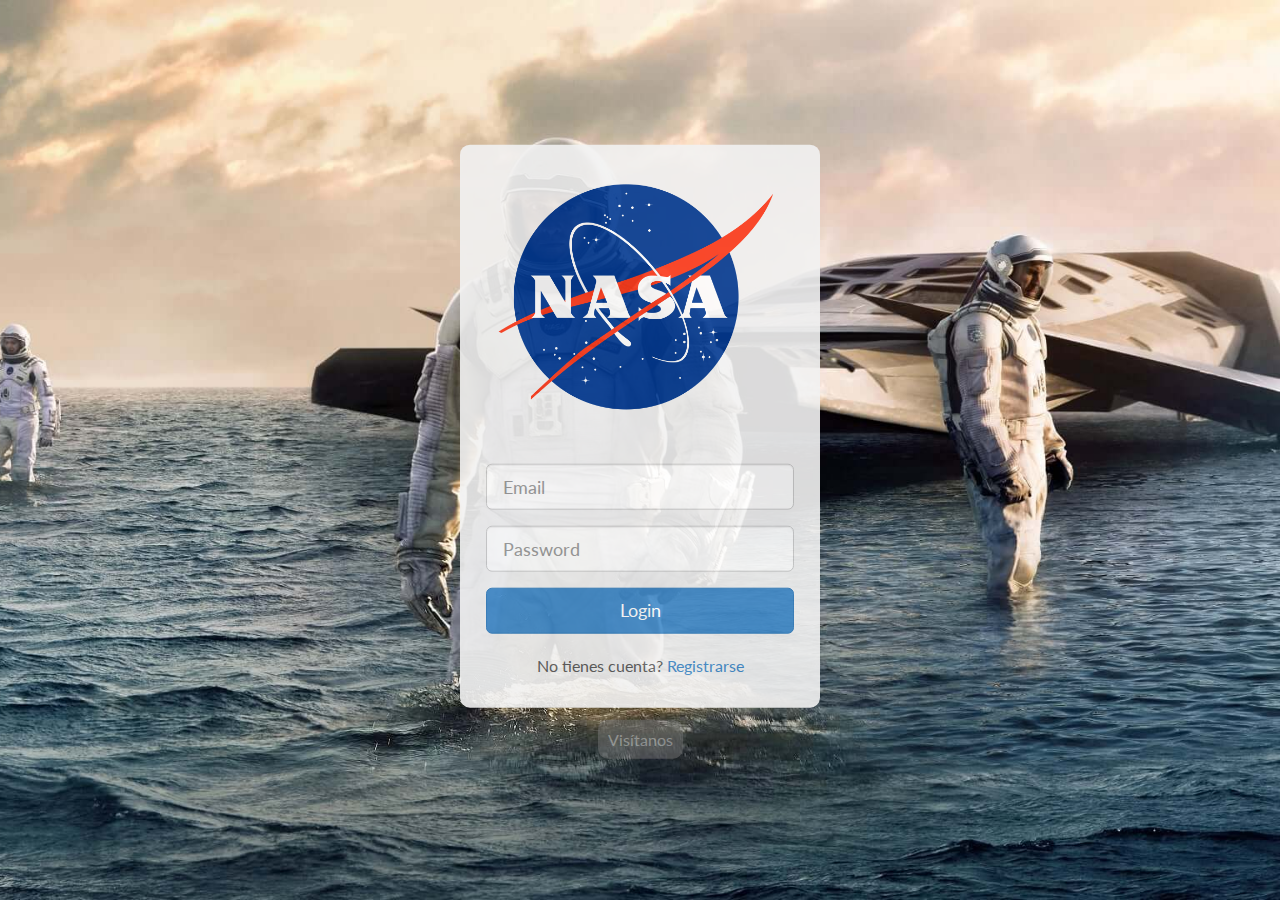
<file: index.html>
<!DOCTYPE html>
<html>

<head>
    <meta http-equiv="Content-Type" content="text/html; charset=UTF-8" />
    <meta name="viewport" content="width=1,initial-scale=1,user-scalable=1" />
    <title>NASA Samuel - Login</title>

    <link href="http://fonts.googleapis.com/css?family=Lato:100italic,100,300italic,300,400italic,400,700italic,700,900italic,900" rel="stylesheet" type="text/css">
    <link rel="stylesheet" type="text/css" href="assets/bootstrap/css/bootstrap.min.css" />
    <link rel="stylesheet" type="text/css" href="assets/css/styles.css" />
    <link rel="icon" href="https://cdn.iconscout.com/icon/free/png-512/nasa-282190.png">
    <script src="js/javaScript.js"></script>

    <!-- HTML5 Shim and Respond.js IE8 support of HTML5 elements and media queries -->
    <!--[if lt IE 9]>
      <script src="https://oss.maxcdn.com/html5shiv/3.7.2/html5shiv.min.js"></script>
      <script src="https://oss.maxcdn.com/respond/1.4.2/respond.min.js"></script>
    <![endif]-->
</head>

<body>

    <section class="container ">
        <div class="background-image"></div>
        <div class="login-form">
            <!-- <form method="post" role="login" action="" onsubmit="return redirectTo('index.html')"> -->
            <form method="POST" action="" role="login" onsubmit="return redirectTo('landing.html')">
                <img src="assets/images/logoNASA.png" class="img-responsive" alt="NASA logo" />
                <input type="email" name="email" placeholder="Email" required class="form-control input-lg" />
                <input type="password" name="password" placeholder="Password" required class="form-control input-lg" />
                <button type="submit" name="go" class="btn btn-lg btn-primary btn-block">Login</button>

                <!-- <button class="btn btn-lg btn-primary btn-block" onclick="window.location.href='index.html'">Login</button> -->
                <div>
                    No tienes cuenta?
                    <a href="register.html">Registrarse</a>
                    <!-- o <a href="#">Recuperar password</a> -->
                </div>
            </form>
            <div class="form-links">
                <a target="_blank" href="https://www.nasa.gov/">Visítanos</a>
            </div>
        </div>
        </div>
    </section>

    <script src="http://ajax.googleapis.com/ajax/libs/jquery/2.1.1/jquery.min.js"></script>
    <script src="assets/bootstrap/js/bootstrap.min.js"></script>
</body>

</html>
</file>
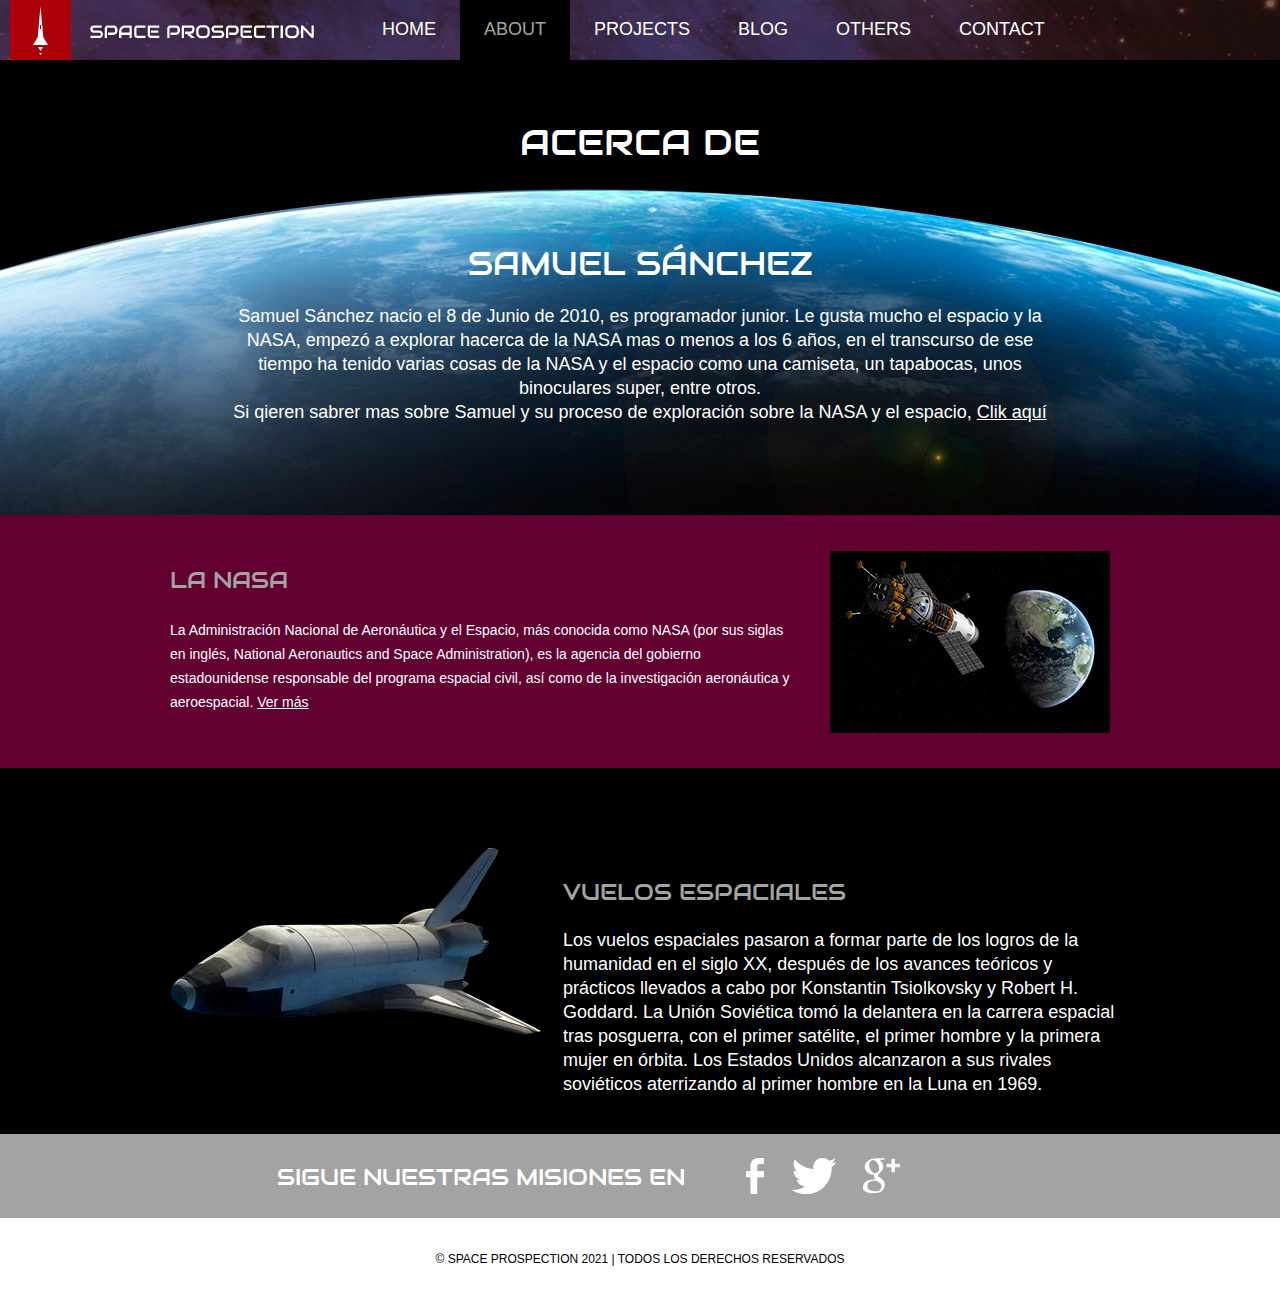
<file: about.html>
<!doctype html>
<!-- Website template by freewebsitetemplates.com -->
<html>
<head>
	<meta charset="UTF-8">
	<meta name="viewport" content="width=device-width, initial-scale=1.0">
	<title>Acerca de - Space Prospection</title>
	<link rel="stylesheet" href="css/style.css" type="text/css">
	<link rel="stylesheet" type="text/css" href="css/mobile.css">
	<script src="js/mobile.js" type="text/javascript"></script>
</head>
<body>
	<div id="page">
		<div id="header">
			<div>
				<a href="landing.html" class="logo"><img src="images/logo.png" alt=""></a>
				<ul id="navigation">
					<li>
						<a href="landing.html">Home</a>
					</li>
					<li class="selected">
						<a href="about.html">About</a>
					</li>
					<li class="menu">
						<a href="projects.html">Projects</a>
						<ul class="primary">
							<li>
								<a href="proj1.html">proj 1</a>
							</li>
						</ul>
					</li>
					<li class="menu">
						<a href="#">Blog</a>
						<ul class="secondary">
							<li>
								<a href="singlepost.html">Single post</a>
							</li>
						</ul>
					</li>
					<li class="menu">
                        <a href="#">Others</a>
                        <ul class="secondary">
                            <li>
                                <a href="others.html">Misiones E.</a>
                            </li>
                        </ul>
                    </li>
					<li>
						<a href="contact.html">Contact</a>
					</li>
				</ul>
			</div>
		</div>
		<div id="body" class="about">
			<div class="header">
				<div>
					<h1>Acerca de</h1>
					<h2>Samuel Sánchez</h2>
					<p>Samuel Sánchez nacio el 8 de Junio de 2010, es programador junior. Le gusta mucho el espacio y la NASA, empezó a explorar hacerca de la NASA mas o menos a los 6 años, en el transcurso de ese tiempo ha tenido varias cosas de la NASA y el espacio como una camiseta, un tapabocas, unos binoculares super, entre otros.
						<br>
						Si qieren sabrer mas sobre Samuel y su proceso de exploración sobre la NASA y el espacio, <a href="images/Monologo_SESM-6A.mp4">  Clik aquí</a>
					</p>
				</div>
			</div>
			<div class="body">
				<div>
					<img src="images/earth-satellite.jpg" alt="">
					<h2>La nasa</h2>
					<p>La Administración Nacional de Aeronáutica y el Espacio, más conocida como NASA (por sus siglas en inglés, National Aeronautics and Space Administration), es la agencia del gobierno estadounidense responsable del programa espacial civil, así como de la investigación aeronáutica y aeroespacial.  <a href="https://es.wikipedia.org/wiki/NASA">  Ver más</a></p>
				</div>
			</div>
			<div class="footer">
				<div>
					<img src="images/space-shuttle.png" alt="">
					<h2>Vuelos espaciales</h2>
					<p>Los vuelos espaciales pasaron a formar parte de los logros de la humanidad en el siglo XX, después de los avances teóricos y prácticos llevados a cabo por Konstantin Tsiolkovsky y Robert H. Goddard. La Unión Soviética tomó la delantera en la carrera espacial tras posguerra, con el primer satélite, el primer hombre y la primera mujer en órbita. Los Estados Unidos alcanzaron a sus rivales soviéticos aterrizando al primer hombre en la Luna en 1969.</p>
				</div>
			</div>
		</div>
		<div id="footer">
			<div class="connect">
				<div>
                    <h1>SIGUE NUESTRAS MISIONES EN </h1>
                    <div>
                        <a href="https://www.facebook.com/NASA" class="facebook">facebook</a>
                        <a href="https://twitter.com/NASA" class="twitter">twitter</a>
                        <a href="https://www.nasa.gov/" class="googleplus">googleplus</a>
                    </div>
                </div>
			</div>
			<div class="footnote">
				<div>
					<p>&copy; Space Prospection 2021 | TODOS LOS DERECHOS RESERVADOS</p>
				</div>
			</div>
		</div>
	</div>
</body>
</html>
</file>
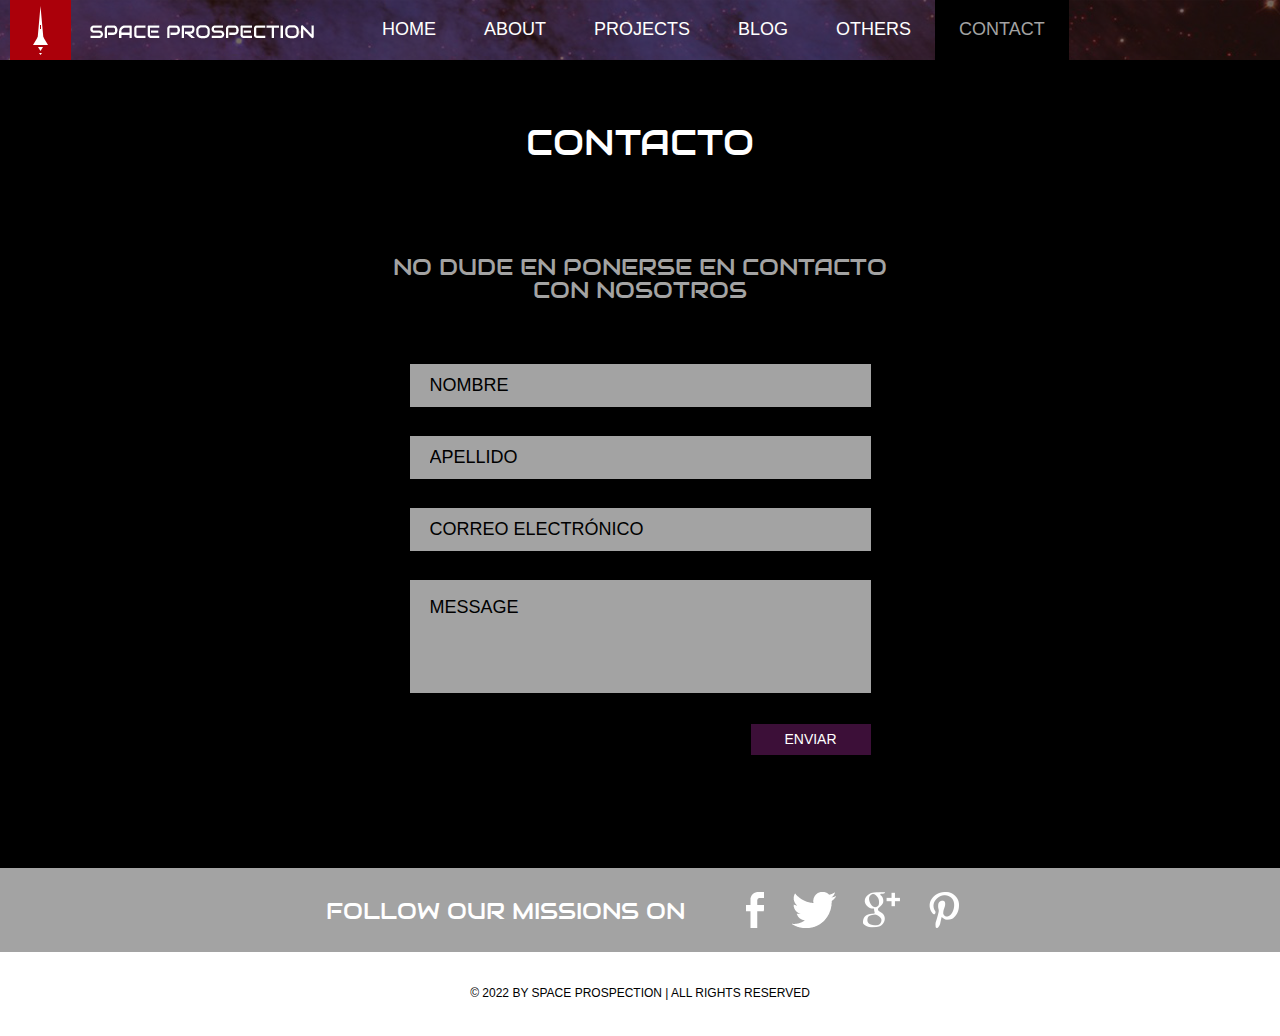
<file: contact.html>
<!doctype html>
<!-- Website template by freewebsitetemplates.com -->
<html>
<head>
	<meta charset="UTF-8">
	<meta name="viewport" content="width=device-width, initial-scale=1.0">
	<title>Contacto - Space Prospection</title>
	<link rel="stylesheet" href="css/style.css" type="text/css">
	<link rel="stylesheet" type="text/css" href="css/mobile.css">
	<script src="js/mobile.js" type="text/javascript"></script>
</head>
<body>
	<div id="page">
		<div id="header">
			<div>
				<a href="landing.html" class="logo"><img src="images/logo.png" alt=""></a>
				<ul id="navigation">
					<li>
						<a href="landing.html">Home</a>
					</li>
					<li>
						<a href="about.html">About</a>
					</li>
					<li class="menu">
						<a href="projects.html">Projects</a>
						<ul class="primary">
							<li>
								<a href="proj1.html">proj 1</a>
							</li>
						</ul>
					</li>
					<li class="menu">
						<a href="#">Blog</a>
						<ul class="secondary">
							<li>
								<a href="singlepost.html">Single post</a>
							</li>
						</ul>
					</li>
					<li class="menu">
                        <a href="#">Others</a>
                        <ul class="secondary">
                            <li>
                                <a href="others.html">Misiones E.</a>
                            </li>
                        </ul>
                    </li>
					<li class="selected">
						<a href="contact.html">Contact</a>
					</li>
				</ul>
			</div>
		</div>
		
			<div id="body">
				<div class="header">
					<div class="contact">
						<h1>Contacto</h1>
						<h2>NO DUDE EN PONERSE EN CONTACTO CON NOSOTROS</h2>
						<form action="https://formspree.io/f/xeqvywao" method="post">
							<input type="text" name="Name" value="Nombre" onblur="this.value=!this.value?'First Name':this.value;" onfocus="this.select()" onclick="this.value='';">
							<input type="text" name="Surname" value="Apellido" onblur="this.value=!this.value?'Last Name':this.value;" onfocus="this.select()" onclick="this.value='';">
							<input type="text" name="Email Address" value="Correo Electrónico" onblur="this.value=!this.value?'Email':this.value;" onfocus="this.select()" onclick="this.value='';">
							<textarea name="Mensage" cols="50" rows="7">Message</textarea>
							<input type="submit" value="Enviar" id="submit">
						</form>
					</div>
				</div>
			</div>

		<div id="footer">
			<div class="connect">
				<div>
					<h1>FOLLOW OUR  MISSIONS ON</h1>
					<div>
						<a href="" class="facebook">facebook</a>
						<a href="" class="twitter">twitter</a>
						<a href="" class="googleplus">googleplus</a>
						<a href="" class="pinterest">pinterest</a>
					</div>
				</div>
			</div>
			<div class="footnote">
				<div>
					<p>&copy; 2022 BY SPACE PROSPECTION | ALL RIGHTS RESERVED</p>
				</div>
			</div>
		</div>
	</div>
	<script src="contact.js"></script>
</body>
</html>
</file>
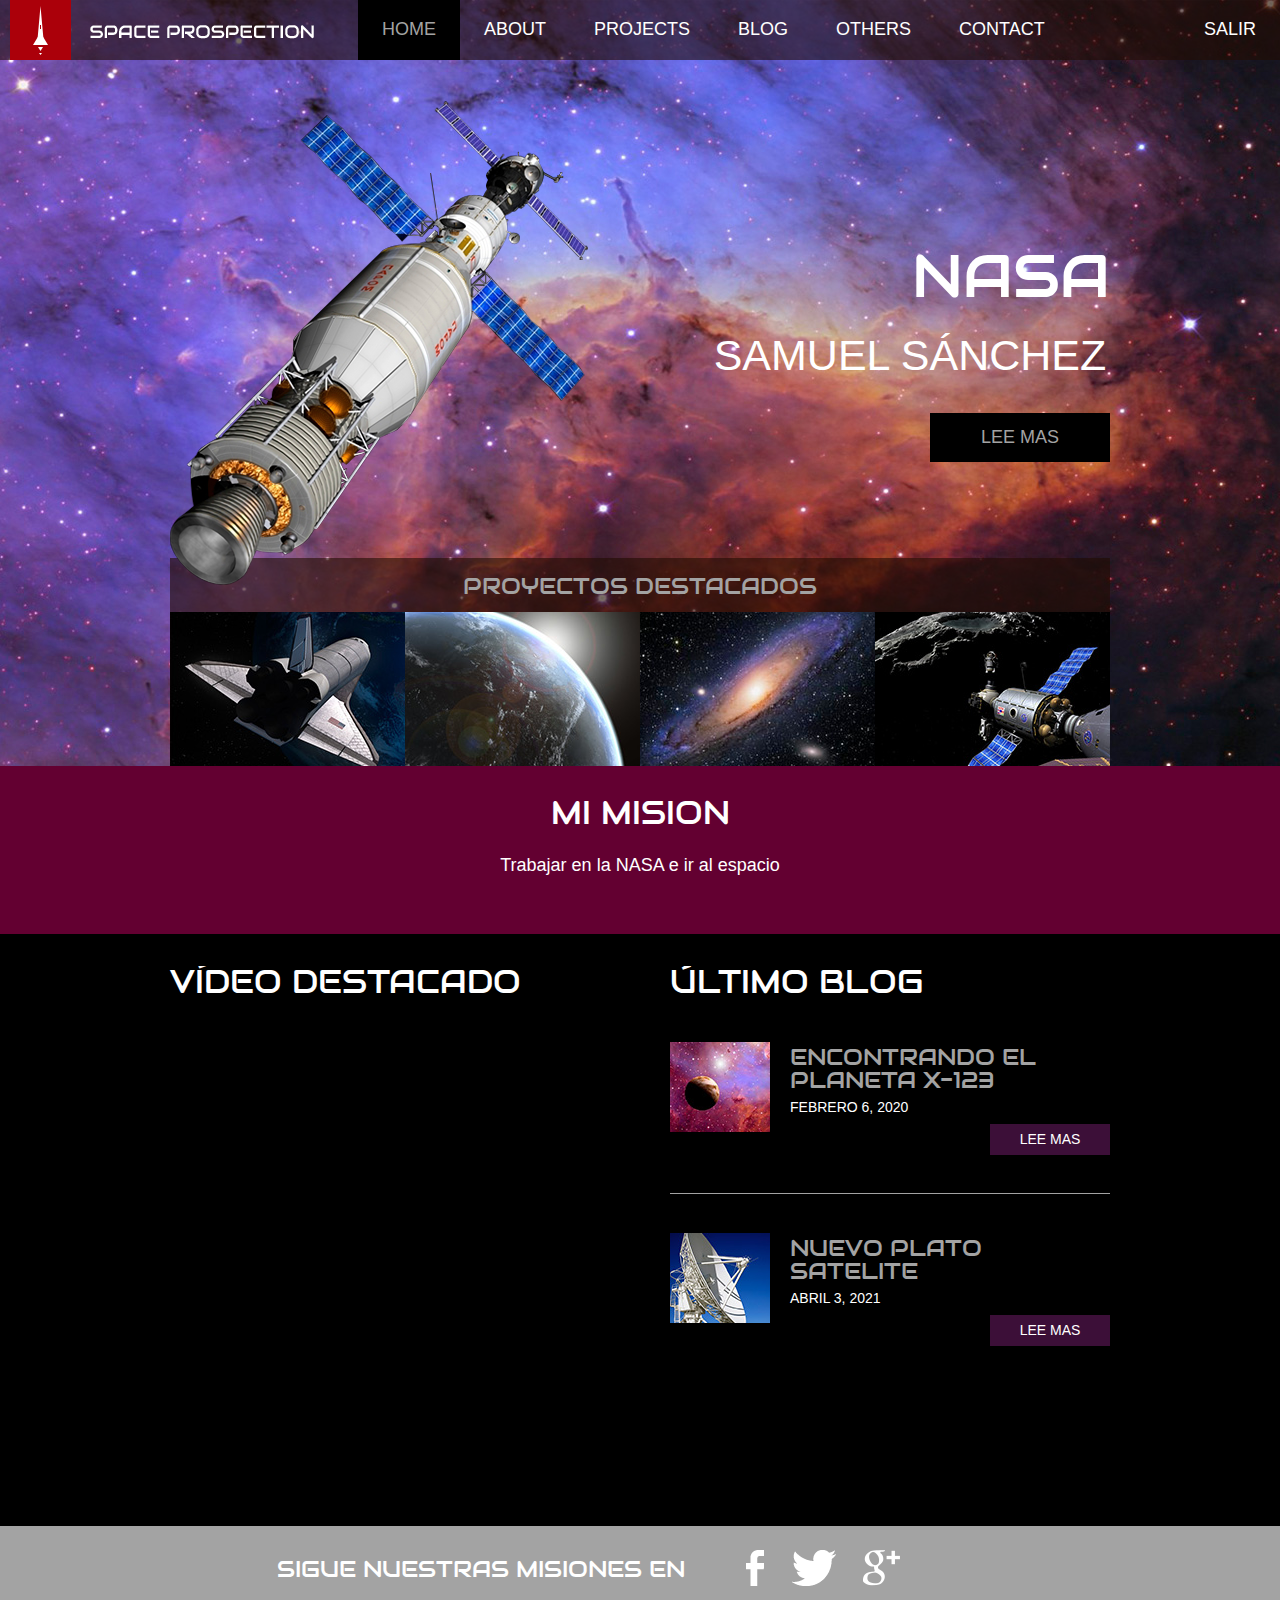
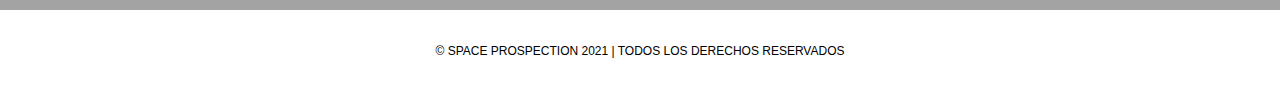
<file: landing.html>
<!doctype html>
<html>

<head>
    <meta charset="UTF-8">
    <meta name="viewport" content="width=device-width, initial-scale=1.0">
    <title>NASA Samuel - Bienvenido</title>
    <link rel="stylesheet" href="css/style.css" type="text/css">
    <link rel="stylesheet" type="text/css" href="css/mobile.css">
    <script src="js/mobile.js" type="text/javascript"></script>
    <link rel="icon" href="https://cdn.iconscout.com/icon/free/png-512/nasa-282190.png">
</head>

<body>
    <div id="page">
        <div id="header">
            <div>
                <a href="landing.html" class="logo"><img src="images/logo.png" alt=""></a>
                <ul id="navigation">
                    <li class="selected">
                        <a href="landing.html">Home</a>
                    </li>
                    <li>
                        <a href="about.html">About</a>
                    </li>
                    <li class="menu">
                        <a href="projects.html">Projects</a>
                        <ul class="primary">
                            <li>
                                <a href="proj1.html">proj 1</a>
                            </li>
                        </ul>
                    </li>
                    <li class="menu">
                        <a href="#">Blog</a>
                        <ul class="secondary">
                            <li>
                                <a href="singlepost.html">Single post</a>
                            </li>
                        </ul>
                    </li>
                    <li class="menu">
                        <a href="#">Others</a>
                        <ul class="secondary">
                            <li>
                                <a href="others.html">Misiones E.</a>
                            </li>
                        </ul>
                    </li>
                    <li>
                        <a href="contact.html">Contact</a>
                    </li>
                    <li>
                        <a class="logout" href="index.html">Salir</a>
                    </li>
                </ul>

            </div>
        </div>
        <div id="body" class="home">
            <div class="header">
                <div>
                    <img src="images/satellite.png" alt="" class="satellite">
                    <h1>NASA</h1>
                    <h2>SAMUEL SÁNCHEZ</h2>
                    <a href="about.html" class="more">LEE MAS</a>
                    <h3>PROYECTOS DESTACADOS</h3>
                    <ul>
                        <li>
                            <a href="projects.html"><img src="images/project-image1.jpg" alt=""></a>
                        </li>
                        <li>
                            <a href="projects.html"><img src="images/project-image2.jpg" alt=""></a>
                        </li>
                        <li>
                            <a href="projects.html"><img src="images/project-image3.jpg" alt=""></a>
                        </li>
                        <li>
                            <a href="projects.html"><img src="images/project-image4.jpg" alt=""></a>
                        </li>
                    </ul>
                </div>
            </div>
            <div class="body">
                <div>
                    <h1>MI MISION</h1>
                    <p>Trabajar en la NASA e ir al espacio</p>
                </div>
            </div>
            <div class="footer">
                <div>
                    <ul>
                        <li>
                            <h1>VÍDEO DESTACADO</h1>
                            <!-- <iframe width="460" height="460" src="https://www.youtube.com/embed/gVVoT_6vOUA" title="YouTube video player" frameborder="0" allow="accelerometer; autoplay; clipboard-write; encrypted-media; gyroscope; picture-in-picture" allowfullscreen></iframe><span></span></a> -->
                            <iframe width="460" height="460" src="https://www.youtube.com/embed/v_LCzq93dCI" title="YouTube video player" frameborder="0" allow="accelerometer; autoplay; clipboard-write; encrypted-media; gyroscope; picture-in-picture" allowfullscreen></iframe>
                        </li>
                        <li>
                            <h1>ÚLTIMO BLOG</h1>
                            <ul>
                                <li>
                                    <a href="blog.html"><img src="images/finding-planet.jpg" alt=""></a>
                                    <h1>ENCONTRANDO EL PLANETA X-123</h1>
                                    <span>FEBRERO 6, 2020</span>
                                    <a href="blog.html" class="more">LEE MAS</a>
                                </li>
                                <li>
                                    <a href="blog.html"><img src="images/new-satellitedish.jpg" alt=""></a>
                                    <h1>NUEVO PLATO SATELITE</h1>
                                    <span>ABRIL 3, 2021</span>
                                    <a href="blog.html" class="more">LEE MAS</a>
                                </li>
                            </ul>
                        </li>
                    </ul>
                </div>
            </div>
        </div>
        <div id="footer">
            <div class="connect">
                <div>
                    <h1>SIGUE NUESTRAS MISIONES EN </h1>
                    <div>
                        <a href="https://www.facebook.com/NASA" class="facebook">facebook</a>
                        <a href="https://twitter.com/NASA" class="twitter">twitter</a>
                        <a href="https://www.nasa.gov/" class="googleplus">googleplus</a>
                    </div>
                </div>
            </div>
            <div class="footnote">
                <div>
                    <p>&copy; Space Prospection 2021 | TODOS LOS DERECHOS RESERVADOS</p>
                </div>
            </div>
        </div>
    </div>
</body>

</html>
</file>
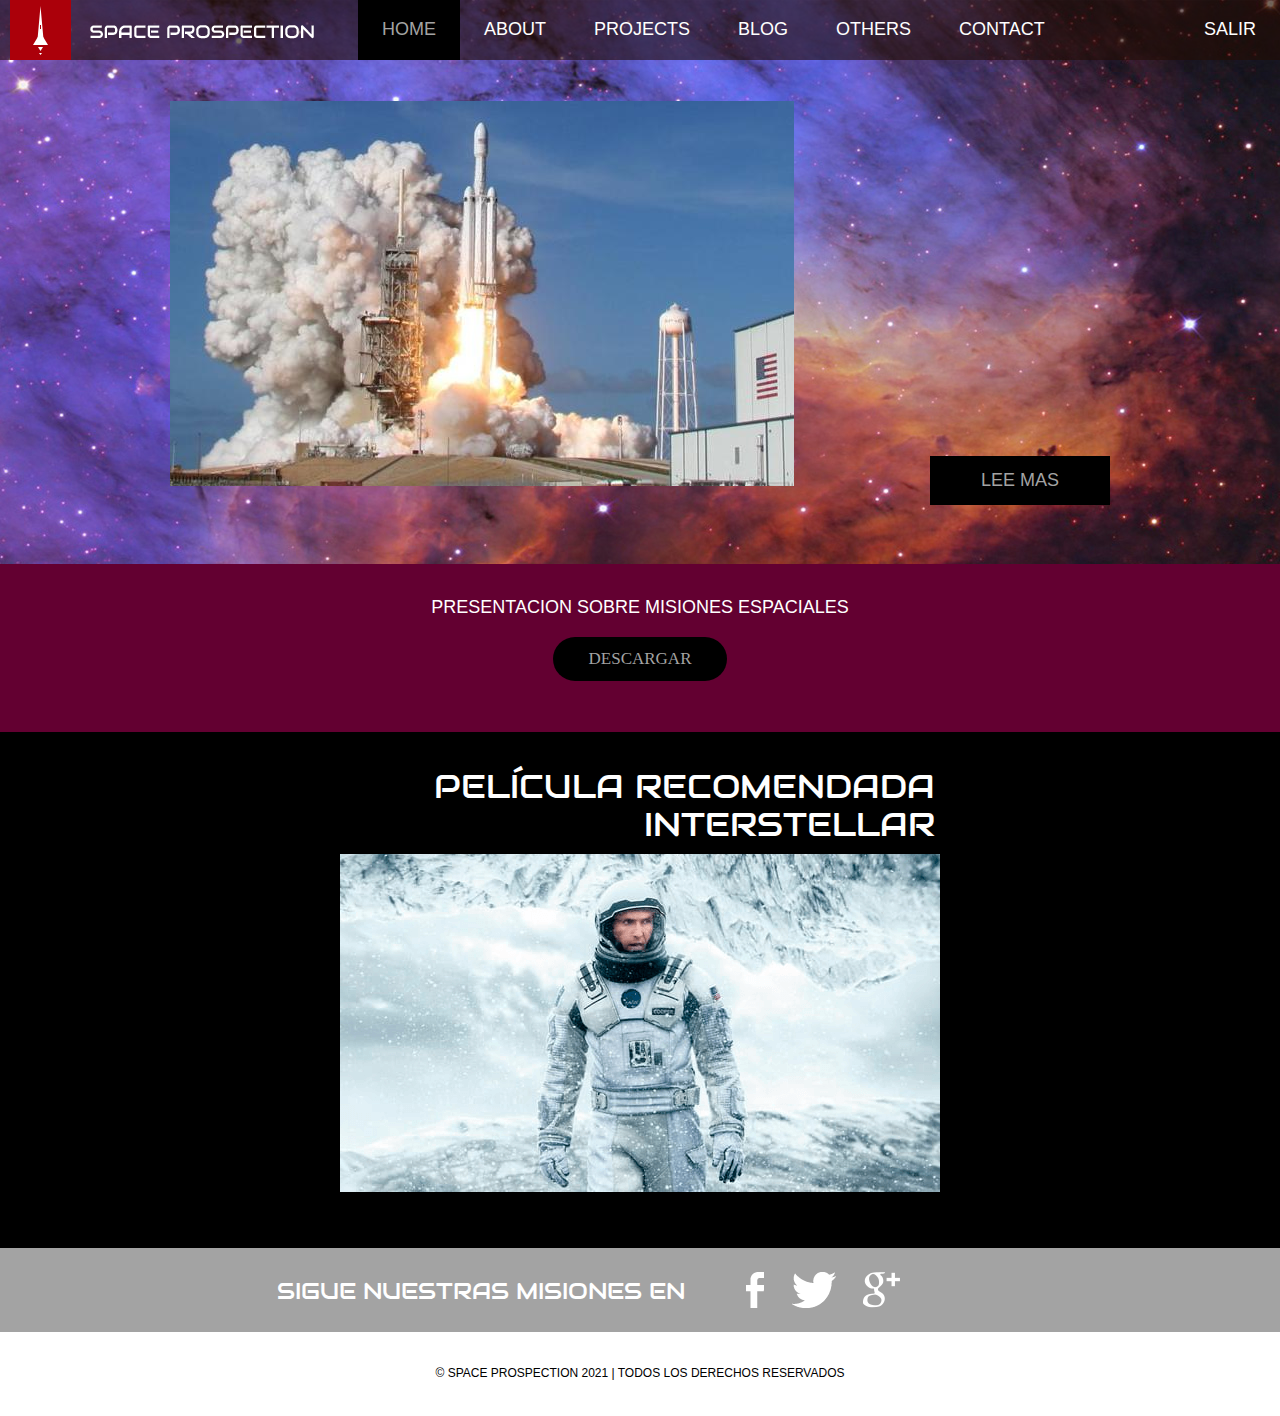
<file: others.html>
<!doctype html>
<html>

<head>
    <meta charset="UTF-8">
    <meta name="viewport" content="width=device-width, initial-scale=1.0">
    <title>Misiones Espaciales - Space Prospection</title>
    <link rel="stylesheet" href="css/style.css" type="text/css">
    <link rel="stylesheet" type="text/css" href="css/mobile.css">
    <script src="js/mobile.js" type="text/javascript"></script>
    <link rel="icon" href="https://cdn.iconscout.com/icon/free/png-512/nasa-282190.png">
</head>

<body>
    <div id="page">
        <div id="header">
            <div>
                <a href="landing.html" class="logo"><img src="images/logo.png" alt=""></a>
                <ul id="navigation">
                    <li class="selected">
                        <a href="landing.html">Home</a>
                    </li>
                    <li>
                        <a href="about.html">About</a>
                    </li>
                    <li class="menu">
                        <a href="projects.html">Projects</a>
                        <ul class="primary">
                            <li>
                                <a href="proj1.html">proj 1</a>
                            </li>
                        </ul>
                    </li>
                    <li class="menu">
                        <a href="#">Blog</a>
                        <ul class="secondary">
                            <li>
                                <a href="singlepost.html">Single post</a>
                            </li>
                        </ul>
                    </li>
                    <li class="menu">
                        <a href="#">Others</a>
                        <ul class="secondary">
                            <li>
                                <a href="others.html">Misiones E.</a>
                            </li>
                        </ul>
                    </li>
                    <li>
                        <a href="contact.html">Contact</a>
                    </li>
                    <li>
                        <a class="logout" href="login.html">Salir</a>
                    </li>
                </ul>

            </div>
        </div>
        <div id="body" class="home">
            <div class="header">
                <div>
                    <img src="images/Despegue.jpg" alt="" class="satellite">
                    <br>
                    <br>
                    <br>
                    <br>
                    <br>
                    <br>
                    <br>
                    <br>
                    <br>
                    <br>
                    <br>
                    <br>
                    <br>
                    <br>
                    <br>
                    <br>
                    <br>
                    <br>
                    <br>
                    <br>
                    <br>
                    <br>
                    <a href="https://www.traveler.es/experiencias/articulos/futuras-misiones-espaciales-y-trajes-de-astronautas-proxima-decada/16490"
                        class="more">LEE MAS</a>
                    <br>
                    <br>
                    <br>
                    <br>
                    <br>
                    <br>
                </div>
            </div>
            <div class="body">
                <div>
                    <P>PRESENTACION SOBRE MISIONES ESPACIALES</P>
                    <br>
                    <a href="images/Taller - 1_SESM-6A.pptx" class="bonton1">DESCARGAR</a>
                </div>
            </div>
            <center>
                <div class="footer">
                    <div>
                        <h2 class="pr">PELÍCULA RECOMENDADA</h2>
                        <h1 class="pr">INTERSTELLAR</h1>
                        <br>
                        <br>
                        <br>
                        <br>
                        <br>
                        <img src="images/1.jpg" alt="">
                        <br>
                        <br>
                        <br>
                    </div>
                </div>
            </center>
            
            <div id="footer">
                <div class="connect">
                    <div>
                        <h1>SIGUE NUESTRAS MISIONES EN </h1>
                        <div>
                            <a href="https://www.facebook.com/NASA" class="facebook">facebook</a>
                            <a href="https://twitter.com/NASA" class="twitter">twitter</a>
                            <a href="https://www.nasa.gov/" class="googleplus">googleplus</a>
                        </div>
                    </div>
                </div>
                <div class="footnote">
                    <div>
                        <p>&copy; Space Prospection 2021 | TODOS LOS DERECHOS RESERVADOS</p>
                    </div>
                </div>
            </div>
        </div>
</body>

</html>
</file>
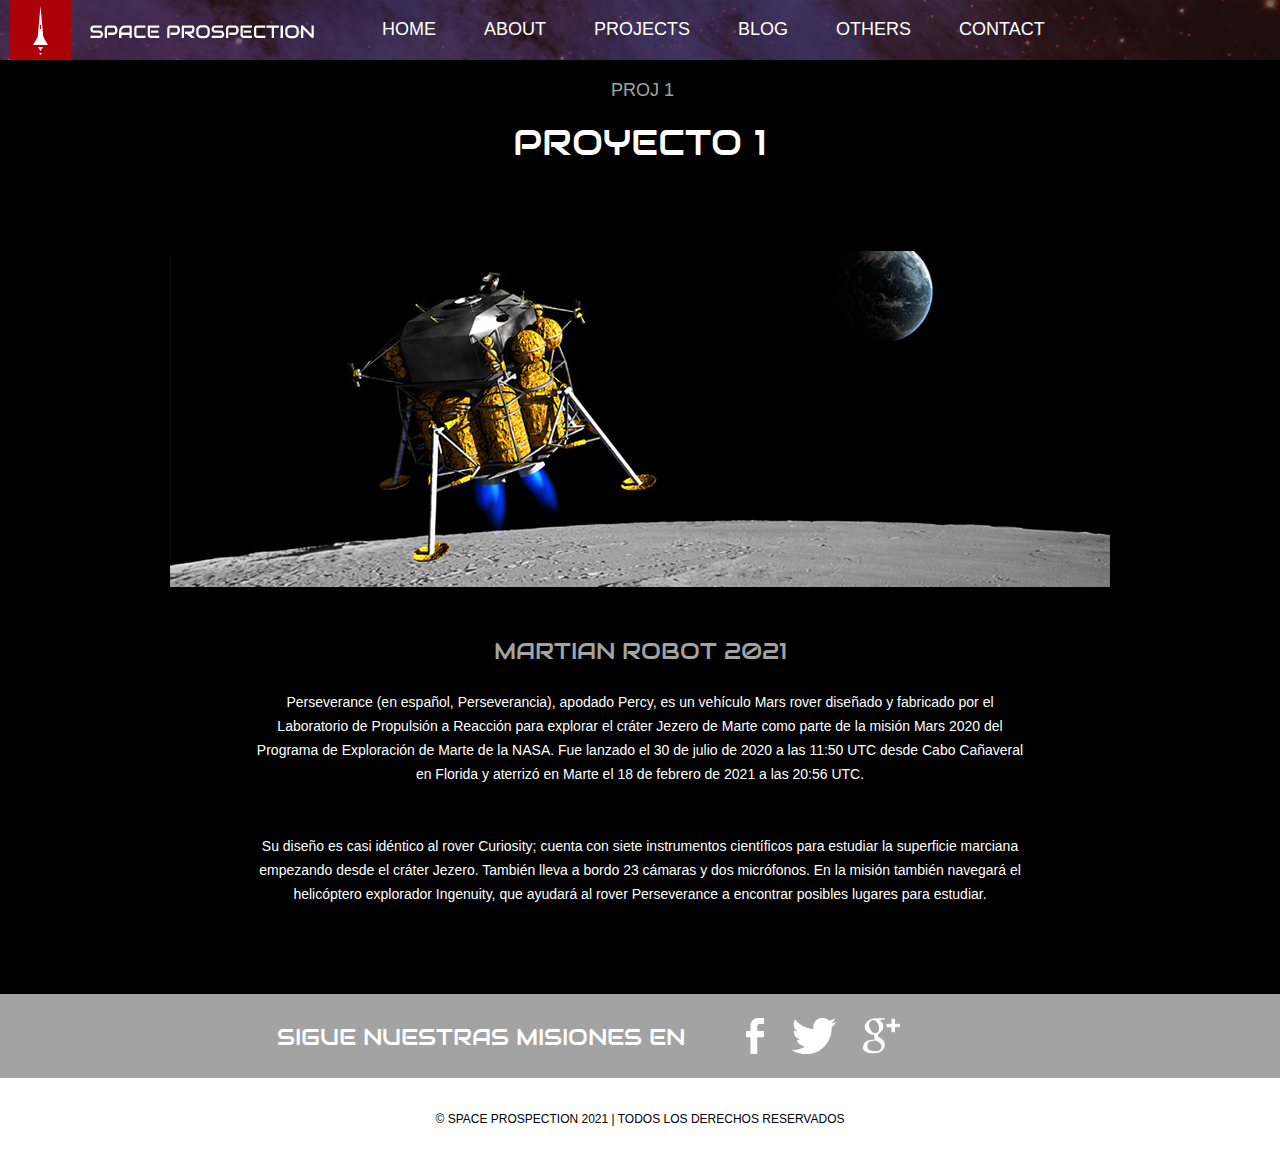
<file: proj1.html>
<!doctype html>
<html>
<head>
	<meta charset="UTF-8">
	<meta name="viewport" content="width=device-width, initial-scale=1.0">
	<title>Proyecto 1 - Space Prospection</title>
	<link rel="stylesheet" href="css/style.css" type="text/css">
	<link rel="stylesheet" type="text/css" href="css/mobile.css">
	<script src="js/mobile.js" type="text/javascript"></script>
</head>
<body>
	<div id="page">
		<div id="header">
			<div>
				<a href="landing.html" class="logo"><img src="images/logo.png" alt=""></a>
				<ul id="navigation">
					<li>
						<a href="landing.html">Home</a>
					</li>
					<li>
						<a href="about.html">About</a>
					</li>
					<li class="menu">
						<a href="projects.html">Projects</a>
						<ul class="primary selected">
							<li>
								<a href="proj1.html">proj 1</a>
							</li>
						</ul>
					</li>
					<li class="menu">
						<a href="#">Blog</a>
						<ul class="secondary">
							<li>
								<a href="singlepost.html">Single post</a>
							</li>
						</ul>
					</li>
					<li class="menu">
                        <a href="#">Others</a>
                        <ul class="secondary">
                            <li>
                                <a href="others.html">Misiones E.</a>
                            </li>
                        </ul>
                    </li>
					<li>
						<a href="contact.html">Contact</a>
					</li>
				</ul>
			</div>
		</div>
		<div id="body">
			<div class="header">
				<div>
					<h1>Proyecto 1</h1>
					<img src="images/moon-landing.jpg" alt="">
					<h2>Martian robot 2021</h2>
					<p>Perseverance (en español, Perseverancia), apodado Percy, es un vehículo Mars rover diseñado y fabricado por el Laboratorio de Propulsión a Reacción para explorar el cráter Jezero de Marte como parte de la misión Mars 2020 del Programa de Exploración de Marte de la NASA. Fue lanzado el 30 de julio de 2020 a las 11:50 UTC​ desde Cabo Cañaveral en Florida y aterrizó en Marte el 18 de febrero de 2021 a las 20:56 UTC.</p>
					<p>Su diseño es casi idéntico al rover Curiosity; cuenta con siete instrumentos científicos para estudiar la superficie marciana empezando desde el cráter Jezero. También lleva a bordo 23 cámaras y dos micrófonos. En la misión también navegará el helicóptero explorador Ingenuity, que ayudará al rover Perseverance a encontrar posibles lugares para estudiar.</p>
				</div>
			</div>
		</div>
		<div id="footer">
			<div class="connect">
				<div>
                    <h1>SIGUE NUESTRAS MISIONES EN </h1>
                    <div>
                        <a href="https://www.facebook.com/NASA" class="facebook">facebook</a>
                        <a href="https://twitter.com/NASA" class="twitter">twitter</a>
                        <a href="https://www.nasa.gov/" class="googleplus">googleplus</a>
                    </div>
                </div>
			</div>
			<div class="footnote">
				<div>
					<p>&copy; Space Prospection 2021 | TODOS LOS DERECHOS RESERVADOS</p>
				</div>
			</div>
		</div>
	</div>
</body>
</html>
</file>
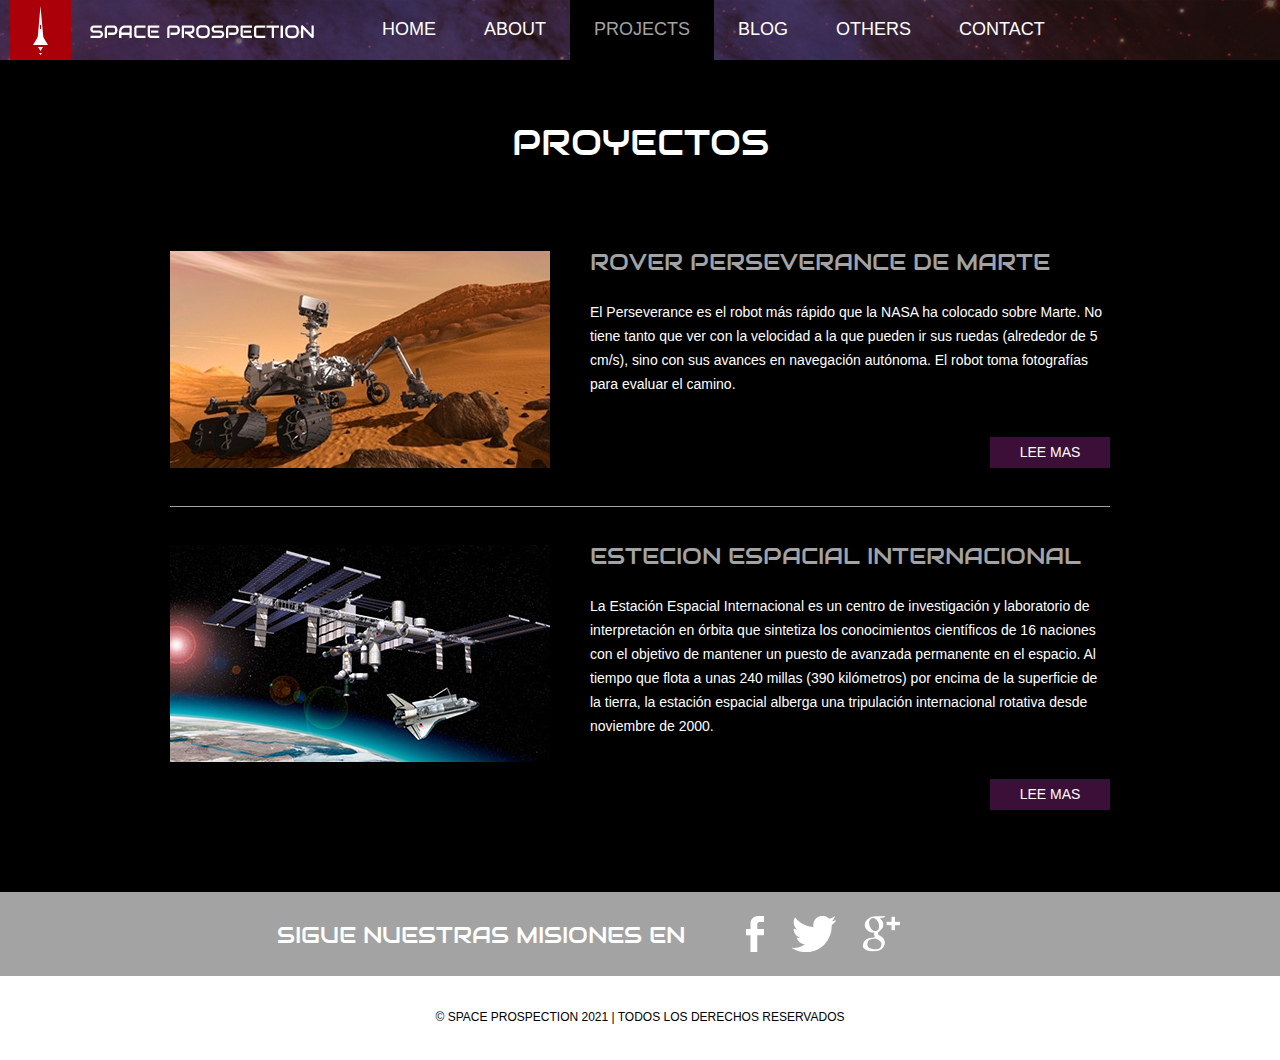
<file: projects.html>
<!doctype html>
<!-- Website template by freewebsitetemplates.com -->
<html>
<head>
	<meta charset="UTF-8">
	<meta name="viewport" content="width=device-width, initial-scale=1.0">
	<title>projects - Space Science Website Template</title>
	<link rel="stylesheet" href="css/style.css" type="text/css">
	<link rel="stylesheet" type="text/css" href="css/mobile.css">
	<script src="js/mobile.js" type="text/javascript"></script>
</head>
<body>
	<div id="page">
		<div id="header">
			<div>
				<a href="landing.html" class="logo"><img src="images/logo.png" alt=""></a>
				<ul id="navigation">
					<li>
						<a href="landing.html">Home</a>
					</li>
					<li>
						<a href="about.html">About</a>
					</li>
					<li class="menu selected">
						<a href="projects.html">Projects</a>
						<ul class="primary">
							<li>
								<a href="proj1.html">proj 1</a>
							</li>
						</ul>
					</li>
					<li class="menu">
						<a href="#">Blog</a>
						<ul class="secondary">
							<li>
								<a href="singlepost.html">Single post</a>
							</li>
						</ul>
					</li>
					<li class="menu">
                        <a href="#">Others</a>
                        <ul class="secondary">
                            <li>
                                <a href="others.html">Misiones E.</a>
                            </li>
                        </ul>
                    </li>
					<li>
						<a href="contact.html">Contact</a>
					</li>
				</ul>
			</div>
		</div>
		<div id="body">
			<div class="header">
				<div>
					<h1>Proyectos</h1>
					<ul>
						<li>
							<a href="proj1.html"><img src="images/curious-rover.jpg" alt=""></a>
							<div>
								<h1>ROVER PERSEVERANCE DE MARTE </h1>
								<p>El Perseverance es el robot más rápido que la NASA ha colocado sobre Marte. No tiene tanto que ver con la velocidad a la que pueden ir sus ruedas (alrededor de 5 cm/s), sino con sus avances en navegación autónoma. El robot toma fotografías para evaluar el camino.</p>
								<a href="https://mars.nasa.gov/mars2020/" class="more">Lee mas</a>
							</div>
						</li>
						<li>
							<a href="proj1.html"><img src="images/space-station.jpg" alt=""></a>
							<div>
								<h1>ESTECION ESPACIAL INTERNACIONAL </h1>
								<p>La Estación Espacial Internacional es un centro de investigación y laboratorio de interpretación en órbita que sintetiza los conocimientos científicos de 16 naciones con el objetivo de mantener un puesto de avanzada permanente en el espacio.

									Al tiempo que flota a unas 240 millas (390 kilómetros) por encima de la superficie de la tierra, la estación espacial alberga una tripulación internacional rotativa desde noviembre de 2000.</p>
								<a href="https://www.estacionespacial.com/" class="more">Lee mas</a>
							</div>
						</li>
					</ul>
				</div>
			</div>
		</div>
		<div id="footer">
			<div class="connect">
				<div>
					<h1>SIGUE NUESTRAS MISIONES EN </h1>
					<div>
                        <a href="https://www.facebook.com/NASA" class="facebook">facebook</a>
                        <a href="https://twitter.com/NASA" class="twitter">twitter</a>
                        <a href="https://www.nasa.gov/" class="googleplus">googleplus</a>
                    </div>
				</div>
			</div>
			<div class="footnote">
				<div>
					<p>&copy; Space Prospection 2021 | TODOS LOS DERECHOS RESERVADOS</p>
				</div>
			</div>
		</div>
	</div>
</body>
</html>
</file>
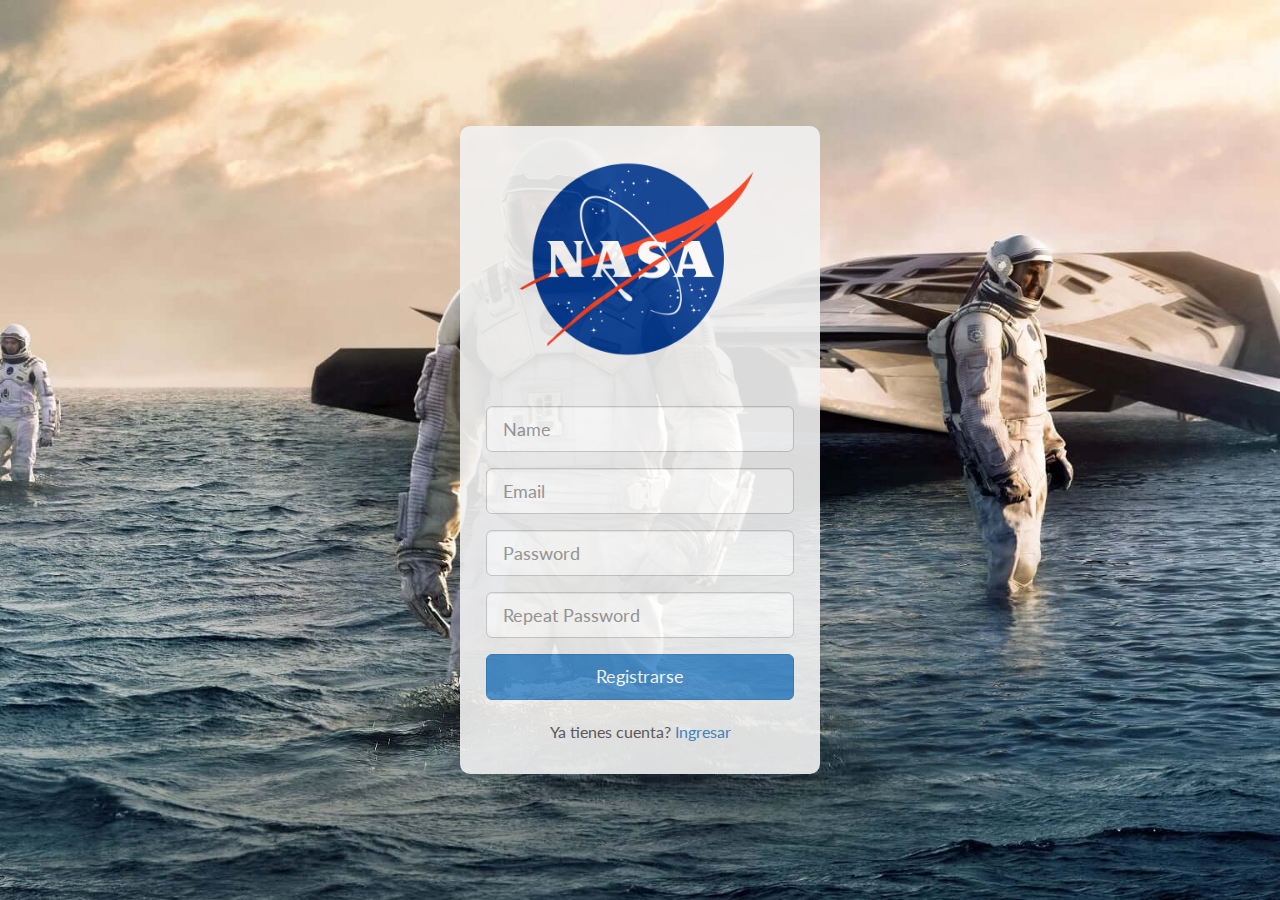
<file: register.html>
<!DOCTYPE html>
<html>

<head>
    <meta http-equiv="Content-Type" content="text/html; charset=UTF-8" />
    <meta name="viewport" content="width=1,initial-scale=1,user-scalable=1" />
    <title>NASA Samuel - Registro</title>

    <link href="http://fonts.googleapis.com/css?family=Lato:100italic,100,300italic,300,400italic,400,700italic,700,900italic,900" rel="stylesheet" type="text/css">
    <link rel="stylesheet" type="text/css" href="assets/bootstrap/css/bootstrap.min.css" />
    <link rel="stylesheet" type="text/css" href="assets/css/styles.css" />
    <link rel="icon" href="https://cdn.iconscout.com/icon/free/png-512/nasa-282190.png">

    <!-- HTML5 Shim and Respond.js IE8 support of HTML5 elements and media queries -->
    <!--[if lt IE 9]>
      <script src="https://oss.maxcdn.com/html5shiv/3.7.2/html5shiv.min.js"></script>
      <script src="https://oss.maxcdn.com/respond/1.4.2/respond.min.js"></script>
    <![endif]-->
</head>

<body>

    <section class="container ">
        <div class="background-image"></div>
        <div class="login-form">
            <!-- <form method="POST" role="login" action="login.html" oninput='password2.setCustomValidity(password2.value != password1.value ? "La contraseña no coincide" : "")'> -->
            <form action="https://formspree.io/f/xknapyqa" method="post" role="login" action="login.html" oninput='password2.setCustomValidity(password2.value != password1.value ? "La contraseña no coincide" : "")'>
                <!-- <form action="https://formspree.io/f/xknapyqa" method="post"></form> -->
                <img src="assets/images/logoNASA.png" class="img-responsive" alt="" style="width: 85%;" />
                <input type="name" name="name" placeholder="Name" required class="form-control input-lg" />
                <input type="email" name="email" placeholder="Email" required class="form-control input-lg" />
                <input type="password" name="password1" placeholder="Password" required class="form-control input-lg" />
                <input type="password" name="password2" placeholder="Repeat Password" required class="form-control input-lg" />
                <button type="submit" name="go" class="btn btn-lg btn-primary btn-block">Registrarse</button>

                <!-- <button class="btn btn-lg btn-primary btn-block" onclick="window.location.href='index.html'">Login</button> -->
                <div>
                    Ya tienes cuenta?
                    <a href="index.html">Ingresar</a>
                </div>
            </form>
        </div>
        </div>
    </section>

    <script src="http://ajax.googleapis.com/ajax/libs/jquery/2.1.1/jquery.min.js"></script>
    <script src="assets/bootstrap/js/bootstrap.min.js"></script>
</body>

</html>
</file>
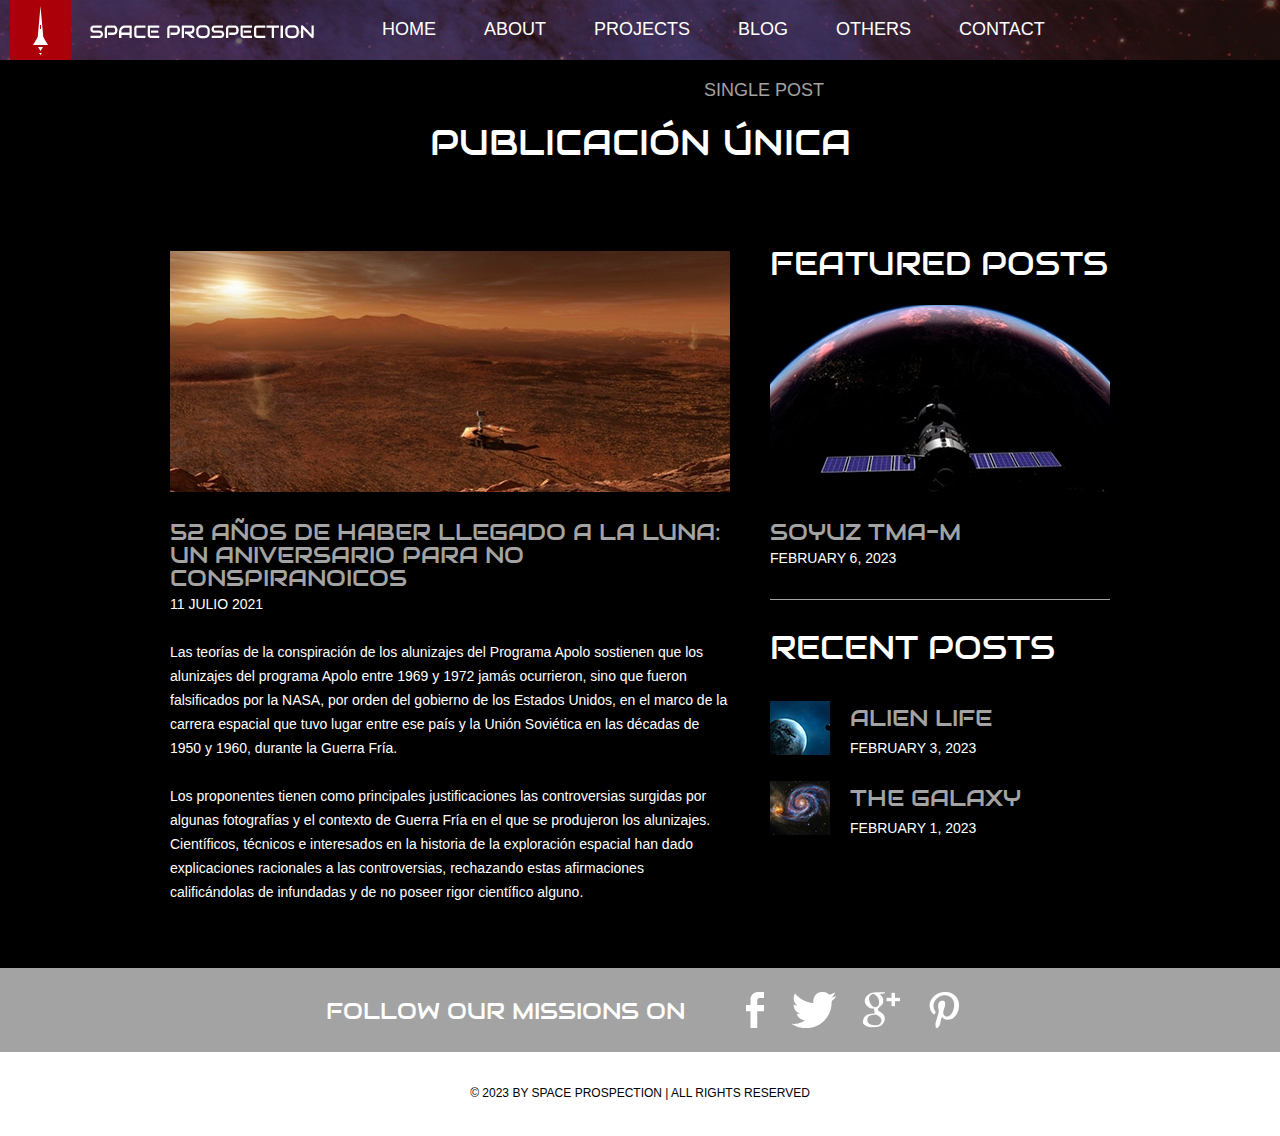
<file: singlepost.html>
<!doctype html>
<!-- Website template by freewebsitetemplates.com -->
<html>
<head>
	<meta charset="UTF-8">
	<meta name="viewport" content="width=device-width, initial-scale=1.0">
	<title>singlepost - Space Science Website Template</title>
	<link rel="stylesheet" href="css/style.css" type="text/css">
	<link rel="stylesheet" type="text/css" href="css/mobile.css">
	<script src="js/mobile.js" type="text/javascript"></script>
</head>
<body>
	<div id="page">
		<div id="header">
			<div>
				<a href="landing.html" class="logo"><img src="images/logo.png" alt=""></a>
				<ul id="navigation">
					<li>
						<a href="landing.html">Home</a>
					</li>
					<li>
						<a href="about.html">About</a>
					</li>
					<li class="menu">
						<a href="projects.html">Projects</a>
						<ul class="primary">
							<li>
								<a href="proj1.html">proj 1</a>
							</li>
						</ul>
					</li>
					<li class="menu">
						<a href="#">Blog</a>
						<ul class="secondary selected">
							<li>
								<a href="singlepost.html">Single post</a>
							</li>
						</ul>
					</li>
					<li class="menu">
                        <a href="#">Others</a>
                        <ul class="secondary">
                            <li>
                                <a href="others.html">Misiones E.</a>
                            </li>
                        </ul>
                    </li>
					<li>
						<a href="contact.html">Contact</a>
					</li>
				</ul>
			</div>
		</div>
		<div id="body">
			<div class="header">
				<div>
					<h1>Publicación única </h1>
					<div class="article">
						<img src="images/martianrover-journey.jpg" alt="">
						<h1>52 años de haber llegado a la Luna: un aniversario para no conspiranoicos</h1>
						<span>11 JulIO 2021</span>
						<p>Las teorías de la conspiración de los alunizajes del Programa Apolo sostienen que los alunizajes del programa Apolo entre 1969 y 1972 jamás ocurrieron, sino que fueron falsificados por la NASA, por orden del gobierno de los Estados Unidos, en el marco de la carrera espacial que tuvo lugar entre ese país y la Unión Soviética en las décadas de 1950 y 1960, durante la Guerra Fría.
							<BR></BR>

							Los proponentes tienen como principales justificaciones las controversias surgidas por algunas fotografías y el contexto de Guerra Fría en el que se produjeron los alunizajes. Científicos, técnicos e interesados en la historia de la exploración espacial han dado explicaciones racionales a las controversias, rechazando estas afirmaciones calificándolas de infundadas y de no poseer rigor científico alguno.</p>
					</div>
					<div class="sidebar">
						<ul>
							<li>
								<h1>FEATURED POSTS</h1>
								<a href="blog.html"><img src="images/moon-satellite.jpg" alt=""></a>
								<h2>SOYUZ TMA-M</h2>
								<span>FEBRUARY 6, 2023</span>
							</li>
							<li>
								<h1>RECENT POSTS</h1>
								<ul>
									<li>
										<a href="blog.html"><img src="images/alien-life.jpg" alt=""></a>
										<h2>ALIEN LIFE</h2>
										<span>FEBRUARY 3, 2023</span>
									</li>
									<li>
										<a href="blog.html"><img src="images/galaxy.jpg" alt=""></a>
										<h2>THE GALAXY</h2>
										<span>FEBRUARY 1, 2023</span>
									</li>
								</ul>
							</li>
						</ul>
					</div>
				</div>
			</div>
		</div>
		<div id="footer">
			<div class="connect">
				<div>
					<h1>FOLLOW OUR  MISSIONS ON</h1>
					<div>
						<a href="http://freewebsitetemplates.com/go/facebook/" class="facebook">facebook</a>
						<a href="http://freewebsitetemplates.com/go/twitter/" class="twitter">twitter</a>
						<a href="http://freewebsitetemplates.com/go/googleplus/" class="googleplus">googleplus</a>
						<a href="http://pinterest.com/fwtemplates/" class="pinterest">pinterest</a>
					</div>
				</div>
			</div>
			<div class="footnote">
				<div>
					<p>&copy; 2023 BY SPACE PROSPECTION | ALL RIGHTS RESERVED</p>
				</div>
			</div>
		</div>
	</div>
</body>
</html>
</file>
<file: assets/css/styles.css>
@charset "UTF-8";
* {
    -webkit-box-sizing: border-box;
    -moz-box-sizing: border-box;
    box-sizing: border-box;
    outline: none;
}

body,
html {
    height: 100%;
    /* background-image: url(../images/background.jpg); */
    /* backdrop-filter: blur(5px); */
}

.background-image {
    /* The image used */
    background-image: url(../images/BackgroundNASA.PNG);
    /* Add the blur effect */
    /* filter: blur(3px); */
    /* -webkit-filter: blur(8px); */
    /* Full height */
    height: 100%;
    width: 100%;
    left: 0px;
    backdrop-filter: 20px;
    /* Center and scale the image nicely */
    background-position: center;
    background-repeat: no-repeat;
    background-size: cover;
    position: absolute;
    margin: 0;
}


/* Position text in the middle of the page/image */

.login-form {
    font: 16px/2em Lato, serif;
    /* margin: 20px auto; */
    max-width: 400px;
    top: 50%;
    left: 50%;
    position: absolute;
    text-align: center;
    transform: translate(-50%, -50%);
    z-index: 2;
    width: 80%;
    padding: 20px;
    opacity: 0.9;
}

form[role=login] {
    color: #5d5d5d;
    background: #f2f2f2;
    padding: 26px;
    border-radius: 10px;
    -moz-border-radius: 10px;
    -webkit-border-radius: 10px;
}

form[role=login] img {
    display: block;
    margin: 0 auto;
    margin-bottom: 35px;
}

form[role=login] input,
form[role=login] button {
    font-size: 18px;
    margin: 16px 0;
}

form[role=login]>div {
    text-align: center;
}

.form-links {
    text-align: center;
    margin-top: 1em;
    margin-bottom: 0px;
}

.form-links a {
    color: #fff;
    padding: 10px;
    background-color: gray;
    border-radius: 10px;
    opacity: 0.5;
    text-decoration: none;
    transition: transform .2s;
}

div a:hover {
    text-decoration: none;
    opacity: 1;
}

.img-responsive {
    opacity: 1.5;
}
</file>
<file: css/style.css>
/* Website template by freewebsitetemplates.com */

body {
    margin: 0;
    padding: 0;
    position: relative;
    width: auto;
}

body #page {
    background: url("../images/bg-home.jpg") no-repeat scroll center top #000000;
    margin: 0;
    overflow: hidden;
    padding: 0;
    width: auto;
    z-index: 3;
}

.bonton1{
    display: flex;
    width: 150px;
    padding: 12px;
    background: #000;
    text-decoration: none;
    color: #A3A3A3;
    border-radius: 100px;
    text-align: center;
    font-size: 17px;
    margin: auto;
    align-items: center;
    justify-content: center;

}

a {
    text-decoration: none;
    outline: none;
}

a:active {
    background: none;
}

img {
    border: none;
}


/*-------------------------------------------FONTS---------------------------------------------*/

@font-face {
    font-family: 'audiowide-regular-webfont';
    src: url('../fonts/audiowide-regular-webfont.eot');
    src: url('../fonts/audiowide-regular-webfont.woff') format('woff'), url('../fonts/audiowide-regular-webfont.ttf') format('truetype'), url('../fonts/audiowide-regular-webfont.svg') format('svg');
}


/*----------------------------------------header-styles---------------------------------------*/

#header {
    background: url(../images/bg-transparent1.png) repeat;
    margin: 0;
    min-height: 60px;
    padding: 0;
    width: auto;
}

#header div {
    margin: 0 auto;
    /* max-width: 940px; */
    min-height: 60px;
    padding: 0 10px;
}

#header div a.logo {
    display: block;
    float: left;
    height: 60px;
    margin: 0 44px 0 0;
    padding: 0;
    width: 304px;
}

#header div a img {
    display: block;
    margin: 0;
    padding: 0;
    width: auto;
}

#header div ul {
    display: inline-block;
    float: left;
    list-style: none;
    margin: 0;
    padding: 0;
    width: auto;
}

#header div ul li {
    float: left;
    margin: 0;
    padding: 0;
    width: auto;
}

#header div ul li a {
    color: #ffffff;
    display: block;
    font-family: Arial;
    font-size: 18px;
    font-weight: normal;
    line-height: 59px;
    margin: 0;
    min-height: 60px;
    padding: 0 24px;
    *padding: 0 23px;
    /* Needed for IE8 and old versions */
    text-align: center;
    text-transform: uppercase;
    width: auto;
}

#header div ul li a:hover {
    background-color: #620031;
    color: #ffffff;
}

#header div ul li.selected a {
    background-color: #000000;
    color: #a3a3a3;
}

#header div ul li.menu {
    position: relative;
}

#header div ul li.menu ul {
    display: block;
    left: -99999px;
    list-style: none;
    margin: 0;
    padding: 0;
    position: absolute;
    top: 60px;
    width: 142px;
    z-index: 50;
}

#header div ul li.menu:hover ul.primary {
    left: 31px;
}

#header div ul li.menu ul.primary.selected {
    left: 31px;
}

#header div ul li.menu:hover ul.secondary {
    left: -20px;
}

#header div ul li.menu ul.secondary.selected {
    left: -20px;
}

#header div ul li.menu ul li {
    margin: 0;
    padding: 0;
    width: auto;
}

#header div ul li.menu ul li a {
    background-color: #620031;
    color: #ffffff;
    display: block;
    font-family: Arial;
    font-size: 18px;
    font-weight: normal;
    line-height: 60px;
    margin: 0;
    min-height: 60px;
    padding: 0 10px;
    text-align: center;
    text-transform: uppercase;
    width: auto;
}

#header div ul li.menu ul.primary.selected li a,
#header div ul li.menu ul.secondary.selected li a {
    background-color: #000000;
    color: #a3a3a3;
}

#header div a.logout {
    right: 0px;
    position: absolute;
}


/*----------------------------------------body-home-styles---------------------------------------*/

#body {
    background-color: #000000;
    margin: 0;
    min-height: 808px;
    overflow: hidden;
    padding: 0;
    width: 100%;
}

#body.home {
    background: none;
    margin: 0;
    min-height: 1308px;
    overflow: hidden;
    padding: 0;
    width: 100%;
}

#body.home .header {
    background: none;
    margin: 0;
    overflow: hidden;
    padding: 0;
    width: 100%;
}

#body.home .header div {
    margin: 0 auto;
    max-width: 940px;
    overflow: hidden;
    padding: 0 10px;
    position: relative;
}

#body.home .header div img.satellite {
    display: block;
    left: 10px;
    margin: 0;
    padding: 0;
    position: absolute;
    top: 41px;
    width: auto;
    z-index: 50;
}

#body.home .header div h1 {
    color: #FFFFFF;
    display: block;
    float: right;
    font-family: audiowide-regular-webfont;
    font-size: 60px;
    font-weight: normal;
    line-height: 60px;
    margin: 187px 0 27px;
    /* padding: 0 38px 0 399px; */
    padding: 0 0 0 399px;
    position: relative;
    text-align: right;
    text-transform: uppercase;
    width: 503px;
    z-index: 60;
}

#body.home .header div h2 {
    color: #FFFFFF;
    display: block;
    float: right;
    font-family: Arial;
    font-size: 43px;
    font-weight: normal;
    line-height: 43px;
    margin: 0 0 36px;
    /* padding: 0 146px 0 506px; */
    padding: 0 0 0 500px;
    position: relative;
    /* text-align: right; */
    text-align: center;
    text-transform: uppercase;
    /* width: 288px; */
    width: 400px;
    z-index: 60;
}

#body.home .header div a.more {
    background-color: #000000;
    color: #a3a3a3;
    display: block;
    float: right;
    font-family: Arial;
    font-size: 18px;
    font-weight: normal;
    height: 49px;
    line-height: 49px;
    /* margin: 0 200px 0 0; */
    margin: 0;
    padding: 0;
    text-align: center;
    text-transform: uppercase;
    position: relative;
    width: 180px;
    z-index: 55;
}

#body.home .header div a.more:hover {
    background-color: #ab000b;
    color: #ffffff;
}

#body.home .header div h3 {
    background: url("../images/bg-transparent1.png") repeat;
    color: #A3A3A3;
    float: left;
    font-family: audiowide-regular-webfont;
    font-size: 23px;
    font-weight: normal;
    line-height: 23px;
    margin: 96px 0 0;
    *margin: 102px 0 0;
    /* Needed for IE8 and old versions */
    min-height: 27px;
    padding: 17px 0 10px;
    position: relative;
    text-align: center;
    text-transform: uppercase;
    width: 940px;
}

#body.home .header div ul {
    display: inline-block;
    list-style: none outside none;
    margin: 0 0 -6px;
    overflow: hidden;
    padding: 0;
    width: auto;
}

#body.home .header div ul li:first-child {
    padding: 0;
}

#body.home .header div ul li {
    border: medium none;
    float: left;
    margin: 0;
    padding: 0;
    width: auto;
}

#body.home .header div ul li a {
    display: block;
    float: none;
    height: 156px;
    margin: 0;
    padding: 0;
    width: 235px;
}

#body.home .header div ul li a img {
    cursor: pointer;
    filter: alpha(opacity=100);
    /* Needed for IE8 and old versions */
    opacity: 1.0;
    display: block;
    margin: 0;
    padding: 0;
    width: auto;
}

#body.home .header div ul li a img:hover {
    filter: alpha(opacity=70);
    /* Needed for IE8 and old versions */
    opacity: 0.7;
}

#body.home .body {
    background-color: #630031;
    margin: 0;
    min-height: 168px;
    overflow: hidden;
    padding: 0;
    width: 100%;
}

#body.home .body div {
    margin: 0 auto;
    max-width: 940px;
    overflow: hidden;
    padding: 31px 10px 0;
}

#body.home .body div h1 {
    color: #FFFFFF;
    display: block;
    font-family: audiowide-regular-webfont;
    font-size: 32px;
    font-weight: normal;
    line-height: 32px;
    margin: 0 auto 24px;
    padding: 0;
    text-align: center;
    text-transform: uppercase;
    width: 780px;
}

#body.home .body div p {
    color: #ffffff;
    display: block;
    font-family: Arial;
    font-size: 18px;
    font-weight: normal;
    line-height: 24px;
    margin: 0 auto;
    padding: 0;
    text-align: center;
    width: 780px;
}

#body.home .body div p a {
    color: #ffffff;
    font-family: Arial;
    font-size: 18px;
    font-weight: normal;
    line-height: 24px;
    margin: 0 auto;
    padding: 0;
    text-decoration: underline;
}

#body.home .body div p a:hover {
    color: #a3a3a3;
}

#body.home .footer {
    background-color: #000000;
    margin: 0;
    overflow: hidden;
    padding: 0;
    width: 100%;
}

#body.home .footer div {
    margin: 0 auto;
    max-width: 960px;
    overflow: hidden;
    padding: 32px 0 16px;
}

#body.home .footer div ul {
    display: inline-block;
    list-style: none;
    margin: 0;
    overflow: hidden;
    padding: 0;
    width: auto;
}

#body.home .footer div ul li:first-child {
    float: left;
    margin: 0 10px;
    padding: 0;
    width: 460px;
}

#body.home .footer div ul li {
    float: left;
    margin: 0 0 0 10px;
    padding: 0 0 0 20px;
    width: 440px;
}

#body.home .footer div ul li h1 {
    color: #FFFFFF;
    font-family: audiowide-regular-webfont;
    font-size: 32px;
    font-weight: normal;
    line-height: 32px;
    margin: 0 0 44px;
    padding: 0;
    text-align: left;
    text-transform: uppercase;
    width: auto;
}

#body.home .footer div ul li a {
    display: block;
    height: 258px;
    margin: 0;
    position: relative;
    padding: 0;
    width: 460px;
}

#body.home .footer div ul li a img {
    cursor: pointer;
    filter: alpha(opacity=100);
    /* Needed for IE8 and old versions */
    opacity: 1.0;
    display: block;
    margin: 0;
    padding: 0;
    width: auto;
}

#body.home .footer div ul li a:hover img {
    filter: alpha(opacity=70);
    /* Needed for IE8 and old versions */
    opacity: 0.7;
}

#body.home .footer div ul li a span {
    background: url(../images/icons.png) no-repeat 0 -152px;
    display: block;
    height: 72px;
    left: 199px;
    margin: 0;
    padding: 0;
    position: absolute;
    top: 94px;
    width: 62px;
}

#body.home .footer div ul li a:hover span {
    background: url(../images/icons.png) no-repeat 0 -226px;
}

#body.home .footer div ul li ul {
    display: inline-block;
    list-style: none outside none;
    margin: 0;
    overflow: hidden;
    padding: 0;
    width: 440px;
}

#body.home .footer div ul li ul li {
    border-top: 1px solid #A3A3A3;
    float: none;
    margin: 0;
    overflow: hidden;
    padding: 39px 10px 38px 0;
    width: 440px;
}

#body.home .footer div ul li ul li:first-child {
    border: medium none;
    margin: 0;
    padding: 0 0 38px;
    width: 440px;
}

#body.home .footer div ul li ul li a {
    display: block;
    float: left;
    height: 90px;
    margin: 0 20px 0 0;
    padding: 0;
    width: 100px;
}

#body.home .footer div ul li ul li a img {
    cursor: pointer;
    filter: alpha(opacity=100);
    /* Needed for IE8 and old versions */
    opacity: 1.0;
    display: block;
    margin: 0;
    padding: 0;
    width: auto;
}

#body.home .footer div ul li ul li a img:hover {
    filter: alpha(opacity=70);
    /* Needed for IE8 and old versions */
    opacity: 0.7;
}

#body.home .footer div ul li ul li h1 {
    color: #A3A3A3;
    float: left;
    font-family: audiowide-regular-webfont;
    font-size: 23px;
    font-weight: normal;
    line-height: 23px;
    margin: 0;
    padding: 4px 0 8px;
    text-align: left;
    text-transform: uppercase;
    width: 310px;
}

#body.home .footer div ul li ul li span {
    color: #FFFFFF;
    display: block;
    float: left;
    font-family: Arial;
    font-size: 14px;
    font-weight: normal;
    line-height: 14px;
    margin: 0 0 10px;
    padding: 0;
    text-align: left;
    text-transform: uppercase;
    width: 310px;
}

#body.home .footer div ul li ul li a.more {
    background-color: #3c0f38;
    color: #ffffff;
    display: block;
    float: right;
    font-family: Arial;
    font-size: 14px;
    font-weight: normal;
    height: 31px;
    line-height: 31px;
    margin: 0;
    padding: 0;
    text-align: center;
    text-transform: uppercase;
    width: 120px;
}

#body.home .footer div ul li ul li a.more:hover {
    background-color: #620031;
}


/*----------------------------------------body-styles---------------------------------------*/

#body.about .header {
    background: url(../images/bg-about.jpg) no-repeat center top #000000;
    margin: 0;
    min-height: 455px;
    padding: 0;
    width: 100%;
}

#body.about .header div,
#body .header div {
    margin: 0 auto;
    max-width: 960px;
    overflow: hidden;
    padding: 65px 0 40px;
}

#body.about .header div h1,
#body .header div h1 {
    color: #FFFFFF;
    display: block;
    font-family: audiowide-regular-webfont;
    font-size: 36px;
    font-weight: normal;
    line-height: 36px;
    margin: 0 auto 87px;
    padding: 0;
    text-align: center;
    text-transform: uppercase;
    width: 940px;
}

#body.about .header div h2 {
    color: #FFFFFF;
    display: block;
    font-family: audiowide-regular-webfont;
    font-size: 32px;
    font-weight: normal;
    line-height: 32px;
    margin: 0 auto 24px;
    padding: 0;
    text-align: center;
    text-transform: uppercase;
    width: 820px;
}

#body.about .header div p {
    color: #ffffff;
    display: block;
    font-family: Arial;
    font-size: 18px;
    font-weight: normal;
    line-height: 24px;
    margin: 0 auto;
    padding: 0;
    text-align: center;
    width: 820px;
}

#body.about .header div p a {
    color: #ffffff;
    font-family: Arial;
    font-size: 18px;
    font-weight: normal;
    line-height: 24px;
    margin: 0;
    padding: 0;
    text-decoration: underline;
}

#body.about .header div p a:hover {
    color: #a3a3a3;
}

#body.about .body {
    background-color: #620031;
    margin: 0;
    min-height: 253px;
    overflow: hidden;
    padding: 0;
    width: 100%;
}

#body.about .body div {
    margin: 0 auto;
    max-width: 940px;
    overflow: hidden;
    padding: 36px 10px 35px;
}

#body.about .body div h2 {
    color: #A3A3A3;
    float: left;
    font-family: audiowide-regular-webfont;
    font-size: 23px;
    font-weight: normal;
    line-height: 23px;
    margin: 18px 0 26px;
    padding: 0;
    text-align: left;
    text-transform: uppercase;
    width: 620px;
}

#body.about .body div p {
    color: #ffffff;
    display: block;
    float: left;
    font-family: Arial;
    font-size: 14px;
    font-weight: normal;
    line-height: 24px;
    margin: 0;
    padding: 0;
    text-align: left;
    width: 620px;
}

#body.about .body div p a {
    color: #ffffff;
    font-family: Arial;
    font-size: 14px;
    font-weight: normal;
    line-height: 24px;
    margin: 0;
    padding: 0;
    text-decoration: underline;
}

#body.about .body div p a:hover {
    color: #a3a3a3;
}

#body.about .body div img {
    display: block;
    float: right;
    margin: 0;
    padding: 0;
    width: auto;
}

#body.about .footer {
    background-color: #000000;
    margin: 0;
    min-height: 366px;
    padding: 0;
    width: 100%;
}

#body.about .footer div {
    margin: 0 auto;
    overflow: hidden;
    padding: 79px 0 0 10px;
    width: 950px;
}

#body.about .footer div h2 {
    color: #A3A3A3;
    float: right;
    font-family: audiowide-regular-webfont;
    font-size: 23px;
    font-weight: normal;
    line-height: 23px;
    margin: 34px 0 24px;
    padding: 0;
    text-align: left;
    text-transform: uppercase;
    width: 557px;
}

#body.about .footer div p {
    color: #ffffff;
    display: block;
    float: right;
    font-family: Arial;
    font-size: 18px;
    font-weight: normal;
    line-height: 24px;
    margin: 0 auto;
    padding: 0;
    text-align: left;
    width: 557px;
}

#body.about .footer div p a {
    color: #ffffff;
    font-family: Arial;
    font-size: 18px;
    font-weight: normal;
    line-height: 24px;
    margin: 0 auto;
    padding: 0;
    text-decoration: underline;
}

#body.about .footer div p a:hover {
    color: #a3a3a3;
}

#body.about .footer div img {
    float: left;
    display: block;
    margin: 0;
    padding: 0;
    width: auto;
}

#body.about .section {
    background-color: #3c0f38;
    margin: 0;
    min-height: 234px;
    padding: 0;
    width: auto;
}

#body.about .section div {
    margin: 0 auto;
    max-width: 960px;
    overflow: hidden;
    padding: 58px 0 55px;
}

#body.about .section div h2 {
    color: #A3A3A3;
    display: block;
    font-family: audiowide-regular-webfont;
    font-size: 23px;
    font-weight: normal;
    line-height: 23px;
    margin: 0 auto 26px;
    padding: 0;
    text-align: center;
    text-transform: uppercase;
    width: 780px;
}

#body.about .section div p {
    color: #ffffff;
    display: block;
    font-family: Arial;
    font-size: 14px;
    font-weight: normal;
    line-height: 24px;
    margin: 0 auto;
    padding: 0;
    text-align: center;
    width: 780px;
}

#body.about .section div p a {
    color: #ffffff;
    font-family: Arial;
    font-size: 14px;
    font-weight: normal;
    line-height: 24px;
    margin: 0;
    padding: 0;
    text-decoration: underline;
}

#body.about .section div p a:hover {
    color: #a3a3a3;
}

#body .header {
    margin: 0 auto;
    padding: 0;
    width: 100%;
}

#body .header div ul {
    display: inline-block;
    max-width: 940px;
    list-style: none outside none;
    margin: 0;
    padding: 3px 10px 0;
}

#body .header div ul li:first-child {
    border: none;
    padding: 0 0 38px;
}

#body .header div ul li {
    border-top: 1px solid #A3A3A3;
    margin: 0;
    overflow: hidden;
    padding: 38px 0;
    width: auto;
}

#body .header div ul li a {
    display: block;
    float: left;
    height: 217px;
    margin: 0 40px 0 0;
    padding: 0;
    width: 380px;
}

#body .header div ul li a img {
    cursor: pointer;
    filter: alpha(opacity=100);
    /* Needed for IE8 and old versions */
    opacity: 1.0;
    display: block;
    margin: 0;
    padding: 0;
    width: auto;
}

#body .header div ul li a img:hover {
    filter: alpha(opacity=70);
    /* Needed for IE8 and old versions */
    opacity: 0.7;
}

#body .header div ul li div {
    float: left;
    margin: 0;
    overflow: hidden;
    padding: 0;
    width: 520px;
}

#body .header div ul li div h1 {
    color: #A3A3A3;
    font-family: audiowide-regular-webfont;
    font-size: 23px;
    font-weight: normal;
    line-height: 23px;
    margin: 0 0 26px;
    padding: 0;
    text-align: left;
    text-transform: uppercase;
    width: 520px;
}

#body .header div ul li div p {
    color: #FFFFFF;
    font-family: Arial;
    font-size: 14px;
    font-weight: normal;
    line-height: 24px;
    margin: 0 0 41px;
    padding: 0;
    text-align: left;
    width: 520px;
}

#body .header div ul li div p a {
    color: #FFFFFF;
    display: inline;
    float: none;
    font-family: Arial;
    font-size: 14px;
    font-weight: normal;
    height: auto;
    line-height: 24px;
    margin: 0;
    padding: 0;
    text-decoration: underline;
    width: auto;
}

#body .header div ul li div p a:hover {
    color: #a3a3a3;
}

#body .header div ul li div a.more {
    background-color: #3c0f38;
    color: #ffffff;
    display: block;
    float: right;
    font-family: Arial;
    font-size: 14px;
    font-weight: normal;
    height: 31px;
    line-height: 31px;
    margin: 0;
    padding: 0;
    text-align: center;
    text-transform: uppercase;
    width: 120px;
}

#body .header div ul li div a.more:hover {
    background-color: #620031;
}

#body .header div img {
    display: block;
    margin: 0 auto;
    padding: 3px 0 0;
    width: auto;
}

#body .header div h2 {
    color: #A3A3A3;
    display: block;
    font-family: audiowide-regular-webfont;
    font-size: 23px;
    font-weight: normal;
    line-height: 23px;
    margin: 0 auto;
    padding: 53px 0 27px;
    text-align: center;
    text-transform: uppercase;
    width: 780px;
}

#body .header div p {
    color: #FFFFFF;
    display: block;
    font-family: Arial;
    font-size: 14px;
    font-weight: normal;
    line-height: 24px;
    margin: 0 auto 48px;
    padding: 0;
    text-align: center;
    width: 780px;
}

#body .header div p a {
    color: #ffffff;
    font-family: Arial;
    font-size: 14px;
    font-weight: normal;
    line-height: 24px;
    margin: 0 auto;
    padding: 0;
    text-decoration: underline;
}

#body .header div p a:hover {
    color: #a3a3a3;
}

#body .header div .article {
    float: left;
    margin: 0 40px 0 10px;
    padding: 0;
    width: 560px;
}

#body .header div .article ul {
    display: inline-block;
    list-style: none outside none;
    margin: 0;
    padding: 3px 0 0;
    width: 560px;
}

#body .header div .article ul li:first-child {
    border: none;
    padding: 0 0 38px;
}

#body .header div .article ul li {
    border-top: 1px solid #a3a3a3;
    margin: 0;
    overflow: hidden;
    padding: 38px 0 38px;
    width: auto;
}

#body .header div .article ul li a {
    display: block;
    height: 241px;
    margin: 0 0 29px;
    padding: 0;
    width: 560px;
}

#body .header div .article ul li a img {
    cursor: pointer;
    filter: alpha(opacity=100);
    /* Needed for IE8 and old versions */
    opacity: 1.0;
    display: block;
    margin: 0;
    padding: 0;
    width: auto;
}

#body .header div .article ul li a img:hover {
    filter: alpha(opacity=70);
    /* Needed for IE8 and old versions */
    opacity: 0.7;
}

#body .header div .article ul li h1 {
    color: #A3A3A3;
    font-family: audiowide-regular-webfont;
    font-size: 23px;
    font-weight: normal;
    line-height: 23px;
    margin: 0 0 8px;
    padding: 0;
    text-align: left;
    text-transform: uppercase;
    width: auto;
}

#body .header div .article ul li span {
    color: #FFFFFF;
    display: block;
    font-family: Arial;
    font-size: 14px;
    font-weight: normal;
    line-height: 14px;
    margin: 0 0 28px;
    padding: 0;
    text-align: left;
    text-transform: uppercase;
    width: auto;
}

#body .header div .article ul li p {
    color: #FFFFFF;
    font-family: Arial;
    font-size: 14px;
    font-weight: normal;
    line-height: 24px;
    margin: 0 0 29px;
    padding: 0;
    text-align: left;
    width: auto;
}

#body .header div .article ul li p a {
    color: #FFFFFF;
    display: inline;
    float: none;
    font-family: Arial;
    font-size: 14px;
    font-weight: normal;
    height: auto;
    line-height: 24px;
    margin: 0;
    padding: 0;
    text-decoration: underline;
    width: auto;
}

#body .header div .article ul li p a:hover {
    color: #a3a3a3;
}

#body .header div .article ul li a.more {
    background-color: #3c0f38;
    color: #ffffff;
    display: block;
    float: right;
    font-family: Arial;
    font-size: 14px;
    font-weight: normal;
    height: 31px;
    line-height: 31px;
    margin: 0;
    padding: 0;
    text-align: center;
    text-transform: uppercase;
    width: 120px;
}

#body .header div .article ul li a.more:hover {
    background-color: #620031;
}

#body .header div .sidebar {
    float: left;
    margin: 0;
    padding: 0;
    width: 340px;
}

#body .header div .sidebar ul {
    display: inline-block;
    list-style: none;
    margin: 0;
    padding: 0;
    width: 340px;
}

#body .header div .sidebar ul li:first-child {
    border: medium none;
    padding: 0 0 34px;
}

#body .header div .sidebar ul li {
    border-top: 1px solid #A3A3A3;
    margin: 0;
    overflow: hidden;
    padding: 32px 0 34px;
    width: auto;
}

#body .header div .sidebar ul li h1 {
    color: #FFFFFF;
    font-family: audiowide-regular-webfont;
    font-size: 32px;
    font-weight: normal;
    line-height: 32px;
    margin: 0 0 25px;
    padding: 0;
    text-align: left;
    text-transform: uppercase;
    width: 340px;
}

#body .header div .sidebar ul li a {
    display: block;
    float: none;
    height: 187px;
    margin: 0 0 29px;
    padding: 0;
    width: 34px;
}

#body .header div .sidebar ul li a img {
    cursor: pointer;
    filter: alpha(opacity=100);
    /* Needed for IE8 and old versions */
    opacity: 1.0;
    display: block;
    margin: 0;
    padding: 0;
    width: auto;
}

#body .header div .sidebar ul li a img:hover {
    filter: alpha(opacity=70);
    /* Needed for IE8 and old versions */
    opacity: 0.7;
}

#body .header div .sidebar ul li h2 {
    color: #A3A3A3;
    font-family: audiowide-regular-webfont;
    font-size: 23px;
    font-weight: normal;
    line-height: 23px;
    margin: 0 0 7px;
    padding: 0;
    text-align: left;
    text-transform: uppercase;
    width: auto;
}

#body .header div .sidebar ul li span {
    color: #ffffff;
    display: block;
    font-family: Arial;
    font-size: 14px;
    font-weight: normal;
    line-height: 14px;
    margin: 0;
    padding: 0;
    text-align: left;
    text-transform: uppercase;
    width: auto;
}

#body .header div .sidebar ul li ul {
    display: inline-block;
    list-style: none outside none;
    margin: 0;
    padding: 12px 0 0;
    width: 340px;
}

#body .header div .sidebar ul li ul li:first-child {
    padding: 0;
}

#body .header div .sidebar ul li ul li {
    border: medium none;
    margin: 0 0 26px;
    overflow: hidden;
    padding: 0;
    width: auto;
}

#body .header div .sidebar ul li ul li a {
    display: block;
    float: left;
    height: 54px;
    margin: 0 20px 0 0;
    padding: 0;
    width: 60px;
}

#body .header div .sidebar ul li ul li a img {
    cursor: pointer;
    filter: alpha(opacity=100);
    /* Needed for IE8 and old versions */
    opacity: 1.0;
    display: block;
    margin: 0;
    padding: 0;
    width: auto;
}

#body .header div .sidebar ul li ul li a img:hover {
    filter: alpha(opacity=70);
    /* Needed for IE8 and old versions */
    opacity: 0.7;
}

#body .header div .sidebar ul li ul li h2 {
    color: #A3A3A3;
    float: left;
    font-family: audiowide-regular-webfont;
    font-size: 23px;
    font-weight: normal;
    line-height: 23px;
    margin: 6px 0 11px;
    padding: 0;
    text-align: left;
    text-transform: uppercase;
    width: 260px;
}

#body .header div .sidebar ul li ul li span {
    color: #ffffff;
    display: block;
    float: left;
    font-family: Arial;
    font-size: 14px;
    line-height: 14px;
    margin: 0;
    padding: 0;
    text-align: left;
    text-transform: uppercase;
    width: auto;
}

#body .header div .article img {
    display: block;
    margin: 3px 0 29px;
    padding: 0;
    width: auto;
}

#body .header div .article h1 {
    color: #A3A3A3;
    font-family: audiowide-regular-webfont;
    font-size: 23px;
    font-weight: normal;
    line-height: 23px;
    margin: 0 0 7px;
    padding: 0;
    text-align: left;
    text-transform: uppercase;
    width: auto;
}

#body .header div .article span {
    color: #FFFFFF;
    display: block;
    font-family: Arial;
    font-size: 14px;
    font-weight: normal;
    line-height: 14px;
    margin: 0 0 29px;
    padding: 0;
    text-align: left;
    text-transform: uppercase;
    width: auto;
}

#body .header div .article p {
    color: #FFFFFF;
    font-family: Arial;
    font-size: 14px;
    font-weight: normal;
    line-height: 24px;
    margin: 0 0 24px;
    padding: 0;
    text-align: left;
    width: auto;
}

#body .header div .article p a {
    color: #ffffff;
    font-family: Arial;
    font-size: 14px;
    font-weight: normal;
    line-height: 24px;
    margin: 0;
    padding: 0;
    text-decoration: underline;
}

#body .header div .article p a:hover {
    color: #a3a3a3;
}

#body .header .contact h2 {
    color: #A3A3A3;
    display: block;
    font-family: audiowide-regular-webfont;
    font-size: 23px;
    font-weight: normal;
    line-height: 23px;
    margin: 0 auto;
    padding: 8px 0 62px;
    text-align: center;
    text-transform: uppercase;
    width: 500px;
}

#body .header div form {
    display: block;
    margin: 0 auto;
    padding: 0;
    width: 461px;
}

#body .header div form input {
    background-color: #A3A3A3;
    border: medium none;
    color: #000000;
    display: block;
    font-family: Arial;
    font-size: 18px;
    font-weight: normal;
    height: 43px;
    line-height: 43px;
    margin: 0 0 29px;
    padding: 0 0 0 20px;
    text-align: left;
    text-transform: uppercase;
    width: 441px;
}

#body .header div form textarea {
    background-color: #A3A3A3;
    border: medium none;
    color: #000000;
    display: block;
    font-family: Arial;
    font-size: 18px;
    font-weight: normal;
    height: 98px;
    line-height: 24px;
    margin: 0 0 31px;
    overflow: auto;
    padding: 15px 0 0 20px;
    resize: none;
    text-align: left;
    text-transform: uppercase;
    width: 441px;
}

#body .header div form input#submit {
    background-color: #3c0f38;
    color: #ffffff;
    cursor: pointer;
    display: block;
    float: right;
    font-family: Arial;
    font-size: 14px;
    font-weight: normal;
    height: 31px;
    line-height: 31px;
    margin: 0;
    padding: 0;
    text-align: center;
    text-transform: uppercase;
    width: 120px;
}

#body .header div form input#submit:hover {
    background-color: #620031;
}


/*----------------------------------------footer-styles---------------------------------------*/

.pr{
    color: #FFF;
float: left;
font-family: audiowide-regular-webfont;
font-size: 33px;
font-weight: normal;
line-height: 30px;
margin: 0;
padding: 8px 25px 0 0;
text-align: right;
text-transform: uppercase;
width: 775px;
}

#footer {
    margin: 0;
    padding: 0;
    width: auto;
}

#footer .connect {
    background-color: #a3a3a3;
    margin: 0;
    min-height: 84px;
    overflow: hidden;
    padding: 0;
    width: auto;
}

#footer .connect div {
    margin: 0 auto;
    max-width: 960px;
    overflow: hidden;
    padding: 24px 0 0;
}

#footer .connect div h1 {
    color: #FFFFFF;
    float: left;
    font-family: audiowide-regular-webfont;
    font-size: 23px;
    font-weight: normal;
    line-height: 23px;
    margin: 0;
    padding: 8px 25px 0 0;
    text-align: right;
    text-transform: uppercase;
    width: 525px;
}

#footer .connect div div {
    float: left;
    margin: 0;
    overflow: hidden;
    padding: 0 0 0 20px;
    width: 380px;
}

#footer .connect div div a {
    background: url(../images/icons.png) no-repeat;
    display: block;
    float: left;
    height: 36px;
    margin: 0;
    padding: 0;
    text-indent: -99999px;
    width: 18px;
}

#footer .connect div div a.facebook {
    background-position: 0 0;
    margin: 0 0 0 16px;
    width: 18px;
}

#footer .connect div div a.twitter {
    background-position: 0 -114px;
    margin: 0 0 0 28px;
    width: 44px;
}

#footer .connect div div a.googleplus {
    background-position: 0 -38px;
    margin: 0 0 0 27px;
    width: 37px;
}

#footer .connect div div a.pinterest {
    background-position: 0 -76px;
    margin: 0 0 0 29px;
    width: 30px;
}

#footer .connect div div a.facebook:hover {
    background-position: -20px 0;
}

#footer .connect div div a.twitter:hover {
    background-position: -46px -114px;
}

#footer .connect div div a.googleplus:hover {
    background-position: -38px -38px;
}

#footer .connect div div a.pinterest:hover {
    background-position: -32px -76px;
}

#footer .footnote {
    background-color: #FFFFFF;
    margin: 0;
    min-height: 84px;
    overflow: hidden;
    padding: 0;
    width: auto;
}

#footer .footnote div {
    margin: 0 auto;
    overflow: hidden;
    padding: 34px 0 0;
    width: 960px;
}

#footer .footnote div p {
    color: #000000;
    display: block;
    font-family: Arial;
    font-size: 12px;
    font-weight: normal;
    margin: 0 auto;
    padding: 0;
    text-align: center;
    text-transform: uppercase;
    width: 940px;
}

#wix {
    max-width: 728px;
    margin: 0 auto;
}

#wix a img {
    width: 100%;
}
</file>
<file: css/mobile.css>
/* Website template by freewebsitetemplates.com */

@media only screen and (min-width: 320px) and (max-width: 568px) {}

@media only screen and (max-width: 568px) and (orientation: landscape) {}

@media only screen and (max-width: 918px) {
    #body {
        margin: 0;
        min-height: 1175px;
        padding: 0;
        width: 100%;
        z-index: 3;
    }
    #body.home {
        margin: 0;
        padding: 0;
        width: 100%;
    }
    #body.home .header div,
    #body.home .body div,
    #body.home .footer div,
    #body.about .header div,
    #body .header div,
    #body.about .body div,
    #body.about .footer div,
    #body.about .section div {
        margin: 0 auto;
        max-width: none;
        overflow: hidden;
        padding: 10% 0;
        position: relative;
        width: 95%;
    }
    #body.home .header div img.satellite {
        left: 2px;
    }
    #body.home .header div h1 {
        float: none;
        margin: 0;
        padding: 30% 0 10%;
        text-align: center;
        width: 100%;
    }
    #body.home .header div h2 {
        float: none;
        margin: 0;
        padding: 0 0 10% 0;
        text-align: center;
        width: 100%;
    }
    #body.home .header div a.more {
        float: none;
        margin: 0 auto;
        z-index: 55;
    }
    #body.home .header div h3 {
        margin: 106px 0 0;
        width: 100%;
    }
    #body.home .header div ul,
    #body.home .footer div ul,
    #body.home .footer div ul li ul {
        margin: 0;
        padding: 10% 0;
        width: 100%;
    }
    #body.home .header div ul li:first-child,
    #body.home .header div ul li {
        border: none;
        float: none;
        margin: 10% 0;
        width: 100%;
    }
    #body.home .header div ul li a {
        margin: 0 auto;
    }
    #body.home .header div ul li a img,
    #body .header div .article ul li a img {
        margin: 0 auto;
    }
    #body.home .body div h1,
    #body.home .body div p {
        width: 100%;
    }
    #body.home .footer div ul li:first-child,
    #body.home .footer div ul li,
    #body .header div .sidebar ul li ul {
        float: none;
        margin: 0 0 10%;
        padding: 0;
        width: 100%;
    }
    #body.home .footer div ul li h1,
    #body.home .footer div ul li ul li h1,
    #body.home .footer div ul li ul li span {
        float: none;
        text-align: center;
        width: 100%;
    }
    #body.home .footer div ul li a {
        height: 100%;
        width: 100%;
    }
    #body.home .footer div ul li a img {
        margin: 0 auto;
        width: 90%;
    }
    #body.home .footer div ul li a span {
        left: 46%;
        top: 39%;
    }
    #body.home .footer div ul li ul li:first-child,
    #body.home .footer div ul li ul li {
        width: 100%;
    }
    #body.home .footer div ul li ul li a.more {
        float: none;
        margin: 0 auto;
    }
    #body.home .footer div ul li ul li a {
        display: block;
        float: none;
        height: 90px;
        margin: 0 auto;
        padding: 0;
        width: 100px;
    }
    #body.about .header div h1,
    #body .header div h1,
    #body.about .header div h2,
    #body.about .header div p,
    #body.about .body div h2,
    #body.about .body div p,
    #body.about .footer div h2,
    #body.about .footer div p,
    #body.about .section div h2,
    #body.about .section div p,
    #body .header div ul li div h1,
    #body .header div ul li div p,
    #body .header div h2,
    #body .header div p,
    #body .header div .sidebar ul li h1,
    #body .header .contact h2 {
        float: none;
        text-align: center;
        width: 100%;
    }
    #body.about .body div img,
    #body.about .footer div img,
    #body .header div ul li a img,
    #body .header div ul li div a.more,
    #body .header div .article ul li a.more,
    #body .header div .sidebar ul li ul li a img,
    #body .header div .sidebar ul li a img {
        float: none;
        margin: 0 auto;
    }
    #body .header div ul,
    #body .header div .article ul,
    #body .header div .sidebar ul {
        max-width: none;
        padding: 0;
        width: 100%;
    }
    #body .header div ul li a,
    #body .header div .article ul li a,
    #body .header div .sidebar ul li a,
    #body .header div .sidebar ul li ul li a {
        float: none;
        height: auto;
        margin: 0 auto;
        width: auto;
    }
    #body .header div ul li div,
    #body .header div .article,
    #body .header div .sidebar {
        float: none;
        margin: 0;
        padding: 10% 0;
        width: 100%;
    }
    #body .header div .sidebar ul li ul li h2,
    #body .header div .sidebar ul li ul li span,
    #body .header div .article ul li h1,
    #body .header div .article ul li span,
    #body .header div .article ul li p,
    #body .header div .sidebar ul li h2,
    #body .header div .sidebar ul li span {
        float: none;
        padding: 2% 0 1%;
        text-align: center;
        width: 100%;
    }
    #body .header div form {
        width: 100%;
    }
    #body .header div form input,
    #body .header div form textarea {
        -webkit-appearance: none;
        border-radius: 0;
        margin: 0 auto 10%;
        width: 90%;
    }
    #body .header div form input#submit {
        -webkit-appearance: none;
        border-radius: 0;
        float: none;
        margin: 0 auto;
    }
    #footer {
        width: 100%;
    }
    #footer .connect {
        width: 100%;
    }
    #footer .connect div,
    #footer .footnote div {
        margin: 0 auto;
        padding: 10% 0;
        width: 95%;
    }
    #footer .connect div h1 {
        float: none;
        font-size: 17px;
        line-height: 20px;
        margin: 0;
        padding: 0 0 10%;
        text-align: center;
        width: 100%
    }
    #footer .connect div div {
        float: none;
        margin: 0 auto;
        padding: 0;
        width: 210px;
    }
    #footer .connect div div a.facebook,
    #footer .connect div div a.twitter,
    #footer .connect div div a.googleplus,
    #footer .connect div div a.pinterest {
        margin: 0 10px;
    }
    #footer .footnote div p {
        width: 100%;
    }
}


/* @media only screen and (max-width : 959px) { */

@media only screen and (max-width: 1040px) {
    body #page {
        margin: 0;
        padding: 0;
        width: auto;
    }
    html {
        -webkit-text-size-adjust: none;
    }
    img {
        max-width: 100%;
    }
    body #page {
        margin: 0;
        overflow: hidden;
        padding: 0;
        width: auto;
    }
    #header {
        min-height: 73px;
        width: 100%;
    }
    #header div {
        margin: 0 auto;
        max-width: none;
        min-height: 105px;
        width: 95%;
    }
    #header div a.logo {
        display: block;
        float: left;
        height: 60px;
        margin: 5% 0 0;
        padding: 0;
        width: 79%;
    }
    #header div span#mobile-navigation {
        background: transparent url(../images/mobile/mobile-menu.png) no-repeat;
        display: block;
        height: 50px;
        margin: 0;
        padding: 0 0 0 0;
        position: absolute;
        right: 3%;
        top: 14px;
        width: 50px;
        z-index: 999;
    }
    #header div>ul#navigation {
        background-image: none;
        background: rgba(98, 0, 49, 0.91);
        border: 1px solid #f1f2f2;
        border-radius: 0;
        display: none;
        float: none;
        height: auto;
        padding: 0;
        position: absolute;
        right: 3%;
        top: 64px;
        width: 92%;
        z-index: 1000;
    }
    /* Logout button */
    #header .logout {
        background-image: none;
        background: rgba(98, 0, 49, 0.91);
        border: 1px solid #f1f2f2;
        /* border-radius: 0;
        display: none;
        float: none;
        height: auto;
        padding: 0;
        position: absolute;
        right: 3%; */
        /* top: 64px; */
        /* width: 92%; */
        z-index: 1000;
    }
    /* End logout button */
    #header div>ul#navigation>li {
        border-left: 0;
        border-top: 1px solid #f1f2f2;
        margin: 0;
        height: auto;
        padding: 0;
        position: relative;
        text-align: left;
        width: 100%;
    }
    #header div>ul#navigation>li:first-child {
        border-top: 0;
    }
    #header div>ul#navigation>li:hover {
        background-color: transparent;
    }
    #header div ul#navigation li a {
        /* border: none; */
        color: #eeeced;
        display: block;
        font-family: Arial;
        font-size: 1.125em;
        font-weight: normal;
        height: 3em;
        line-height: 3.125em;
        min-height: 54px;
        padding: 0 10px;
        text-align: left;
        text-decoration: none;
        text-shadow: none;
        width: auto;
    }
    #header div .mobile-submenu {
        background: rgba(98, 0, 49, 0.91) url(../images/mobile/mobile-expand.png) no-repeat center;
        border-left: 1px solid #f1f2f2;
        display: inline-block;
        height: 3.4em;
        position: absolute;
        right: 0;
        top: 0;
        width: 50px;
        z-index: 0;
    }
    #header div ul#navigation li ul {
        background: none;
        border-top: 1px solid #f1f2f2;
        padding: 0;
        position: static;
        right: 0;
        text-align: left;
        width: 100%;
        z-index: 999;
    }
    #header div ul#navigation li ul,
    #header div ul#navigation li:hover ul {
        display: none;
    }
    #header div ul#navigation li {
        height: auto;
        width: 100%;
        z-index: 40;
    }
    #header div ul#navigation li ul li {
        background: rgba(98, 0, 49, 0.91);
        border-top: 1px solid #f1f2f2;
        display: block;
        height: auto;
        margin: 0;
        padding: 0;
        text-align: left;
        width: 100%;
    }
    #header div ul#navigation li ul li:first-child {
        border: none;
    }
    #header div ul#navigation li ul li a {
        background: rgba(98, 0, 49, 0.91);
        color: #eeeced;
        padding-left: 20px;
        text-align: left;
        text-decoration: none;
        width: auto;
    }
    #header div ul#navigation li:hover a,
    #header div ul#navigation li.selected a,
    #header div ul#navigation li:hover ul li a,
    #header div ul#navigation li:hover ul li a:hover,
    #header div ul#navigation li ul li.selected a {
        display: block;
    }
    #header div ul#navigation li.selected>a {
        background: rgba(0, 0, 0, 0.91);
        color: #eeeced;
        text-decoration: none;
    }
    #header div ul li.selected a,
    #header div ul li.selected a:hover,
    #header div ul li.menu ul#selected li.selected a {
        color: #eeeced;
        text-decoration: none;
    }
}
</file>
